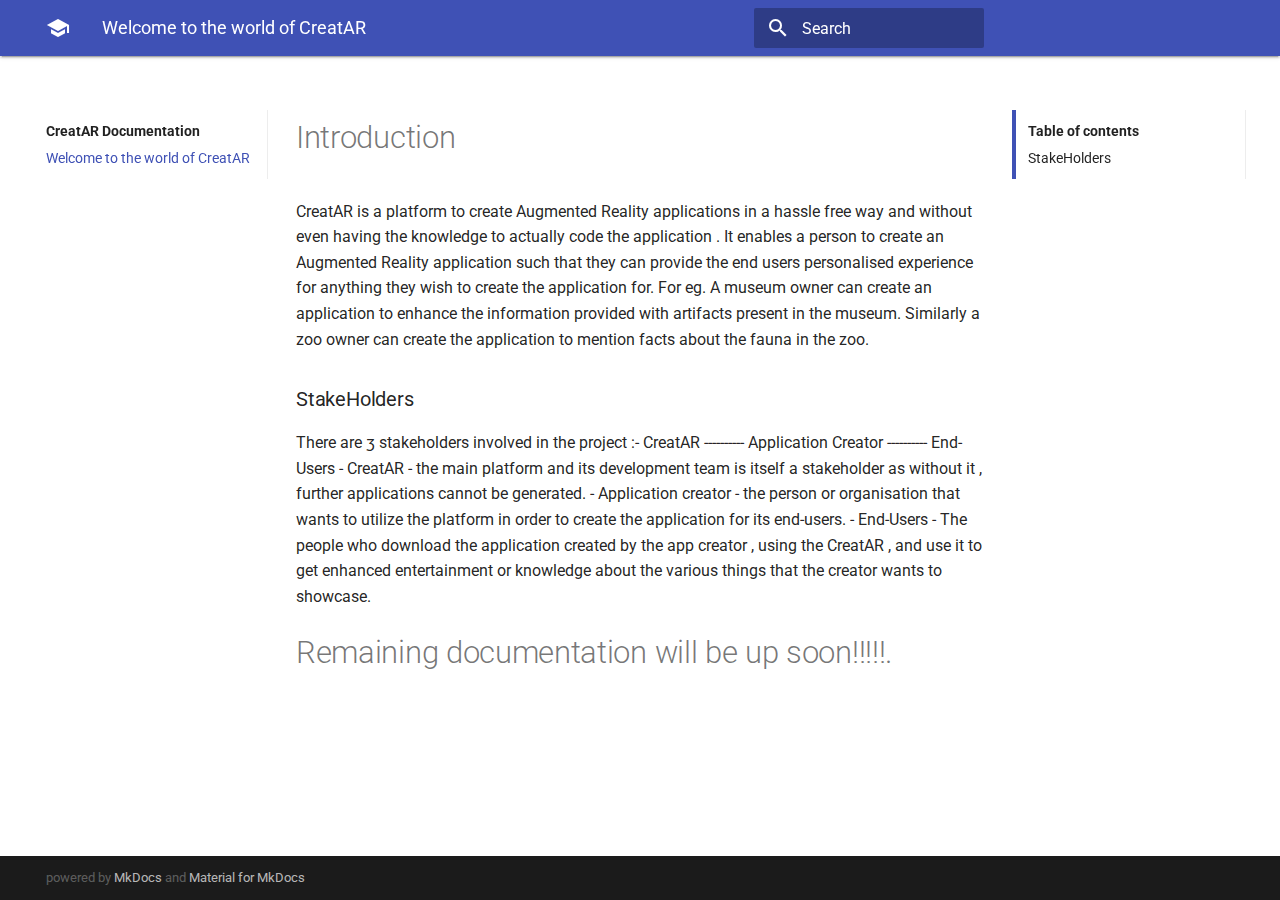
<file: index.html>
<!DOCTYPE html>
<html class="no-js">
  <head>
    
      <meta charset="utf-8">
      <meta name="viewport" content="width=device-width,initial-scale=1">
      
        <meta name="description" content="Giving the access to Augmented Reality">
      
      
      
      
        <link rel="shortcut icon" href="./assets/images/favicon.png">
      
      <meta name="generator" content="mkdocs-0.16.1, mkdocs-material-1.1.1">
    
    
      
        <title>CreatAR Documentation</title>
      
    
    
      <script src="./assets/javascripts/modernizr-56ade86843.js"></script>
    
    
      <link rel="stylesheet" href="./assets/stylesheets/application-4ebe3f1d68.css">
      
    
    
      
        
        
        
        <link rel="stylesheet" href="https://fonts.googleapis.com/css?family=Roboto:300,400,400i,700|Roboto+Mono">
        <style>body,input{font-family:"Roboto","Helvetica Neue",Helvetica,Arial,sans-serif}code,kbd,pre{font-family:"Roboto Mono","Courier New",Courier,monospace}</style>
      
      <link rel="stylesheet" href="https://fonts.googleapis.com/icon?family=Material+Icons">
    
    
    
  </head>
  
  
  
  
    <body>
  
    <svg class="md-svg">
      <defs>
        
        
      </defs>
    </svg>
    <input class="md-toggle" data-md-toggle="drawer" type="checkbox" id="drawer">
    <input class="md-toggle" data-md-toggle="search" type="checkbox" id="search">
    <label class="md-overlay" data-md-component="overlay" for="drawer"></label>
    
      <header class="md-header">
  <nav class="md-header-nav md-grid">
    <div class="md-flex">
      <div class="md-flex__cell md-flex__cell--shrink">
        
          <a href="." title="CreatAR Documentation" class="md-icon md-icon--home md-header-nav__button">
          </a>
        
      </div>
      <div class="md-flex__cell md-flex__cell--shrink">
        <label class="md-icon md-icon--menu md-header-nav__button" for="drawer"></label>
      </div>
      <div class="md-flex__cell md-flex__cell--stretch">
        <span class="md-flex__ellipsis md-header-nav__title">
          
            
              
            
            Welcome to the world of CreatAR
          
        </span>
      </div>
      <div class="md-flex__cell md-flex__cell--shrink">
        
          <label class="md-icon md-icon--search md-header-nav__button" for="search"></label>
          
<div class="md-search" data-md-component="search">
  <div class="md-search__overlay"></div>
  <div class="md-search__inner">
    <form class="md-search__form" name="search">
      <input type="text" class="md-search__input" name="query" placeholder="Search" accesskey="s" autocapitalize="off" autocorrect="off" autocomplete="off" spellcheck="false" data-md-component="query">
      <label class="md-icon md-search__icon" for="search"></label>
    </form>
    <div class="md-search__output">
      <div class="md-search__scrollwrap" data-md-scrollfix>
        <div class="md-search-result" data-md-component="result"></div>
      </div>
    </div>
  </div>
</div>
        
      </div>
      <div class="md-flex__cell md-flex__cell--shrink">
        <div class="md-header-nav__source">
          
        </div>
      </div>
    </div>
  </nav>
</header>
    
    <div class="md-container">
      
      
      <main class="md-main">
        <div class="md-main__inner md-grid" data-md-component="container">
          
            
              <div class="md-sidebar md-sidebar--primary" data-md-component="navigation">
                <div class="md-sidebar__scrollwrap">
                  <div class="md-sidebar__inner">
                    <nav class="md-nav md-nav--primary" data-md-level="0">
  <label class="md-nav__title md-nav__title--site" for="drawer">
    
      <i class="md-icon md-icon--home md-nav__button"></i>
    
    CreatAR Documentation
  </label>
  
  <ul class="md-nav__list" data-md-scrollfix>
    
      
      
      

  


  <li class="md-nav__item md-nav__item--active">
    
    <input class="md-toggle md-nav__toggle" data-md-toggle="toc" type="checkbox" id="toc">
    
      
    
    
      <label class="md-nav__link md-nav__link--active" for="toc">
        Welcome to the world of CreatAR
      </label>
    
    <a href="." title="Welcome to the world of CreatAR" class="md-nav__link md-nav__link--active">
      Welcome to the world of CreatAR
    </a>
    
      
<nav class="md-nav md-nav--secondary">
  
  
    
  
  
    <label class="md-nav__title" for="toc">Table of contents</label>
    <ul class="md-nav__list" data-md-scrollfix>
      
        <li class="md-nav__item">
  <a href="#stakeholders" title="StakeHolders" class="md-nav__link">
    StakeHolders
  </a>
  
</li>
      
    </ul>
  
</nav>
    
  </li>

    
  </ul>
</nav>
                  </div>
                </div>
              </div>
            
            
              <div class="md-sidebar md-sidebar--secondary" data-md-component="toc">
                <div class="md-sidebar__scrollwrap">
                  <div class="md-sidebar__inner">
                    
<nav class="md-nav md-nav--secondary">
  
  
    
  
  
    <label class="md-nav__title" for="toc">Table of contents</label>
    <ul class="md-nav__list" data-md-scrollfix>
      
        <li class="md-nav__item">
  <a href="#stakeholders" title="StakeHolders" class="md-nav__link">
    StakeHolders
  </a>
  
</li>
      
    </ul>
  
</nav>
                  </div>
                </div>
              </div>
            
          
          <div class="md-content">
            <article class="md-content__inner md-typeset">
               
              
                
                <h1 id="introduction">Introduction</h1>
<p>CreatAR is a platform to create Augmented Reality applications in a hassle free way and without even having the knowledge to actually code the application . It enables a person to create an Augmented Reality application such that they can provide the end users personalised experience for anything they wish to create the application for.
For eg. A museum owner can create an application to enhance the information provided with artifacts present in the museum. Similarly a zoo owner can create the application to mention facts about the fauna in the zoo.</p>
<h3 id="stakeholders">StakeHolders</h3>
<p>There are 3 stakeholders involved in the project :-
CreatAR ---------- Application Creator ---------- End-Users
- CreatAR - the main platform and its development team is itself a stakeholder as without it , further applications cannot be generated.
- Application creator - the person or organisation that wants to utilize the platform in order to create the application for its end-users.
- End-Users - The people who download the application created by the app creator , using the CreatAR , and use it to get enhanced entertainment or knowledge about the various things that the creator wants to showcase.</p>
<h1 id="remaining-documentation-will-be-up-soon">Remaining documentation will be up soon!!!!!.</h1>
              
              
            </article>
          </div>
        </div>
      </main>
      
        
<footer class="md-footer">
  
  <div class="md-footer-meta md-typeset">
    <div class="md-footer-meta__inner md-grid">
      <div class="md-footer-copyright">
        
        powered by
        <a href="http://www.mkdocs.org" title="MkDocs">MkDocs</a>
        and
        <a href="http://squidfunk.github.io/mkdocs-material/" title="Material for MkDocs">
          Material for MkDocs</a>
      </div>
      
        
      
    </div>
  </div>
</footer>
      
    </div>
    
      <script src="./assets/javascripts/application-30ac6a1727.js"></script>
      <script>app.initialize({url:{base:"."}})</script>
      
    
    
      
    
  </body>
</html>
</file>
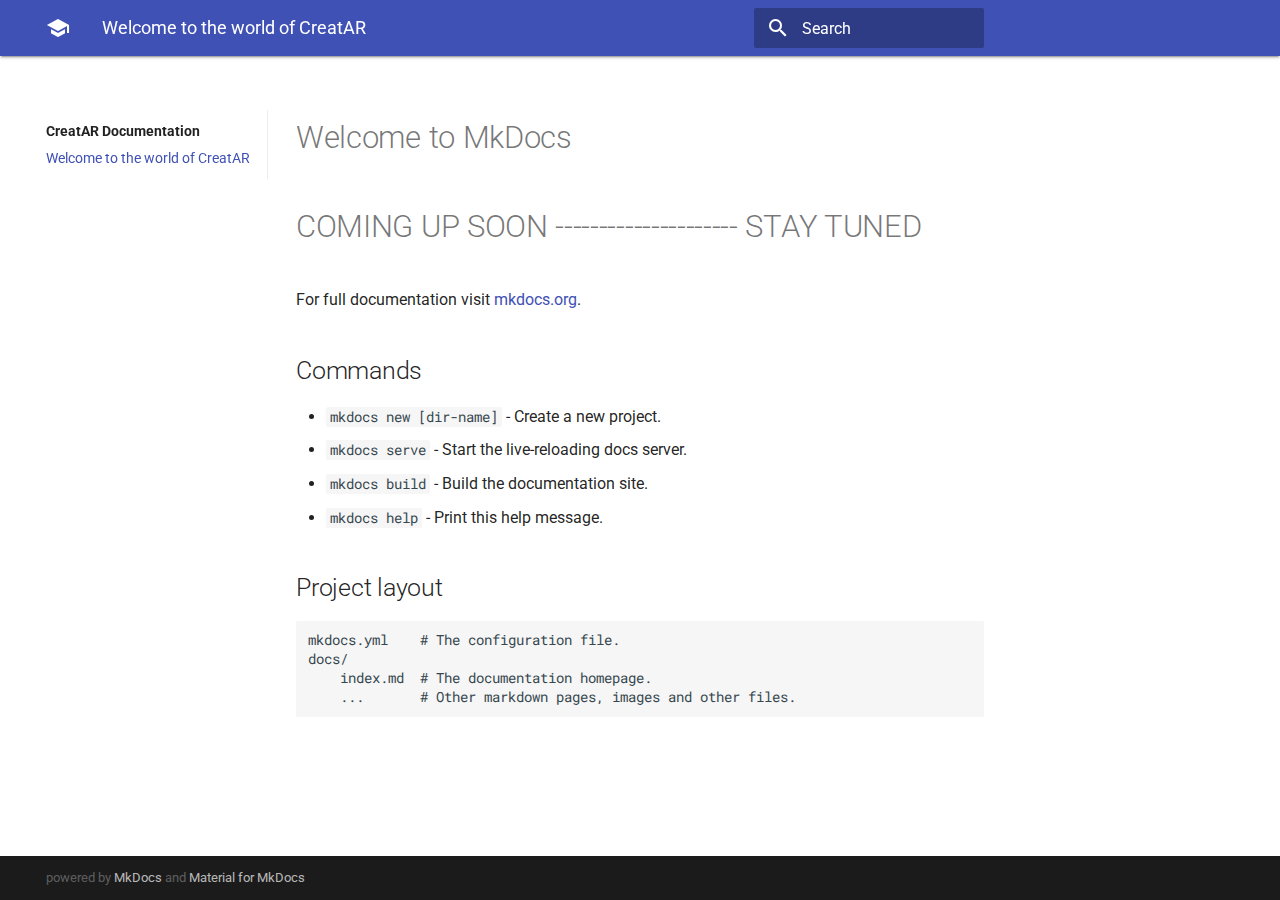
<file: docs/site/index.html>
<!DOCTYPE html>
<html class="no-js">
  <head>
    
      <meta charset="utf-8">
      <meta name="viewport" content="width=device-width,initial-scale=1">
      
        <meta name="description" content="Giving the access to Augmented Reality">
      
      
      
      
        <link rel="shortcut icon" href="./assets/images/favicon.png">
      
      <meta name="generator" content="mkdocs-0.16.1, mkdocs-material-1.1.1">
    
    
      
        <title>CreatAR Documentation</title>
      
    
    
      <script src="./assets/javascripts/modernizr-56ade86843.js"></script>
    
    
      <link rel="stylesheet" href="./assets/stylesheets/application-4ebe3f1d68.css">
      
    
    
      
        
        
        
        <link rel="stylesheet" href="https://fonts.googleapis.com/css?family=Roboto:300,400,400i,700|Roboto+Mono">
        <style>body,input{font-family:"Roboto","Helvetica Neue",Helvetica,Arial,sans-serif}code,kbd,pre{font-family:"Roboto Mono","Courier New",Courier,monospace}</style>
      
      <link rel="stylesheet" href="https://fonts.googleapis.com/icon?family=Material+Icons">
    
    
    
  </head>
  
  
  
  
    <body>
  
    <svg class="md-svg">
      <defs>
        
        
      </defs>
    </svg>
    <input class="md-toggle" data-md-toggle="drawer" type="checkbox" id="drawer">
    <input class="md-toggle" data-md-toggle="search" type="checkbox" id="search">
    <label class="md-overlay" data-md-component="overlay" for="drawer"></label>
    
      <header class="md-header">
  <nav class="md-header-nav md-grid">
    <div class="md-flex">
      <div class="md-flex__cell md-flex__cell--shrink">
        
          <a href="." title="CreatAR Documentation" class="md-icon md-icon--home md-header-nav__button">
          </a>
        
      </div>
      <div class="md-flex__cell md-flex__cell--shrink">
        <label class="md-icon md-icon--menu md-header-nav__button" for="drawer"></label>
      </div>
      <div class="md-flex__cell md-flex__cell--stretch">
        <span class="md-flex__ellipsis md-header-nav__title">
          
            
              
            
            Welcome to the world of CreatAR
          
        </span>
      </div>
      <div class="md-flex__cell md-flex__cell--shrink">
        
          <label class="md-icon md-icon--search md-header-nav__button" for="search"></label>
          
<div class="md-search" data-md-component="search">
  <div class="md-search__overlay"></div>
  <div class="md-search__inner">
    <form class="md-search__form" name="search">
      <input type="text" class="md-search__input" name="query" placeholder="Search" accesskey="s" autocapitalize="off" autocorrect="off" autocomplete="off" spellcheck="false" data-md-component="query">
      <label class="md-icon md-search__icon" for="search"></label>
    </form>
    <div class="md-search__output">
      <div class="md-search__scrollwrap" data-md-scrollfix>
        <div class="md-search-result" data-md-component="result"></div>
      </div>
    </div>
  </div>
</div>
        
      </div>
      <div class="md-flex__cell md-flex__cell--shrink">
        <div class="md-header-nav__source">
          
        </div>
      </div>
    </div>
  </nav>
</header>
    
    <div class="md-container">
      
      
      <main class="md-main">
        <div class="md-main__inner md-grid" data-md-component="container">
          
            
              <div class="md-sidebar md-sidebar--primary" data-md-component="navigation">
                <div class="md-sidebar__scrollwrap">
                  <div class="md-sidebar__inner">
                    <nav class="md-nav md-nav--primary" data-md-level="0">
  <label class="md-nav__title md-nav__title--site" for="drawer">
    
      <i class="md-icon md-icon--home md-nav__button"></i>
    
    CreatAR Documentation
  </label>
  
  <ul class="md-nav__list" data-md-scrollfix>
    
      
      
      

  


  <li class="md-nav__item md-nav__item--active">
    
    <input class="md-toggle md-nav__toggle" data-md-toggle="toc" type="checkbox" id="toc">
    
      
    
    
    <a href="." title="Welcome to the world of CreatAR" class="md-nav__link md-nav__link--active">
      Welcome to the world of CreatAR
    </a>
    
  </li>

    
  </ul>
</nav>
                  </div>
                </div>
              </div>
            
            
              <div class="md-sidebar md-sidebar--secondary" data-md-component="toc">
                <div class="md-sidebar__scrollwrap">
                  <div class="md-sidebar__inner">
                    
<nav class="md-nav md-nav--secondary">
  
  
    
  
  
</nav>
                  </div>
                </div>
              </div>
            
          
          <div class="md-content">
            <article class="md-content__inner md-typeset">
               
              
                
                <h1 id="welcome-to-mkdocs">Welcome to MkDocs</h1>
<h1 id="coming-up-soon-stay-tuned">COMING UP SOON ---------------------   STAY TUNED</h1>
<p>For full documentation visit <a href="http://mkdocs.org">mkdocs.org</a>.</p>
<h2 id="commands">Commands</h2>
<ul>
<li><code>mkdocs new [dir-name]</code> - Create a new project.</li>
<li><code>mkdocs serve</code> - Start the live-reloading docs server.</li>
<li><code>mkdocs build</code> - Build the documentation site.</li>
<li><code>mkdocs help</code> - Print this help message.</li>
</ul>
<h2 id="project-layout">Project layout</h2>
<pre><code>mkdocs.yml    # The configuration file.
docs/
    index.md  # The documentation homepage.
    ...       # Other markdown pages, images and other files.
</code></pre>
              
              
            </article>
          </div>
        </div>
      </main>
      
        
<footer class="md-footer">
  
  <div class="md-footer-meta md-typeset">
    <div class="md-footer-meta__inner md-grid">
      <div class="md-footer-copyright">
        
        powered by
        <a href="http://www.mkdocs.org" title="MkDocs">MkDocs</a>
        and
        <a href="http://squidfunk.github.io/mkdocs-material/" title="Material for MkDocs">
          Material for MkDocs</a>
      </div>
      
        
      
    </div>
  </div>
</footer>
      
    </div>
    
      <script src="./assets/javascripts/application-30ac6a1727.js"></script>
      <script>app.initialize({url:{base:"."}})</script>
      
    
    
      
    
  </body>
</html>
</file>
<file: assets/stylesheets/application-4ebe3f1d68.css>
html{box-sizing:border-box}*,:after,:before{box-sizing:inherit}html{-webkit-text-size-adjust:none;-ms-text-size-adjust:none;text-size-adjust:none}body{margin:0}hr{overflow:visible;box-sizing:content-box}a{-webkit-text-decoration-skip:objects}a,button,input,label{-webkit-tap-highlight-color:transparent}a{color:inherit;text-decoration:none}a:active,a:hover{outline-width:0}small,sub,sup{font-size:80%}sub,sup{position:relative;line-height:0;vertical-align:baseline}sub{bottom:-.25em}sup{top:-.5em}img{border-style:none}table{border-collapse:collapse;border-spacing:0}td,th{font-weight:400;vertical-align:top}button{padding:0;background:transparent;font-size:inherit}button,input{border:0;outline:0}.admonition:before,.md-icon,.md-nav__button,.md-nav__link:after,.md-nav__title:before,.md-typeset .critic.comment:before,.md-typeset .footnote-backref,.md-typeset .task-list-control .task-list-indicator:before{font-family:Material Icons;font-style:normal;font-variant:normal;font-weight:400;line-height:1;text-transform:none;white-space:nowrap;speak:none;word-wrap:normal;direction:ltr}.md-content__edit,.md-footer-nav__button,.md-header-nav__button,.md-nav__button,.md-nav__title:before{display:inline-block;margin:.4rem;padding:.8rem;font-size:2.4rem;cursor:pointer}.md-icon--arrow-back:before{content:"arrow_back"}.md-icon--arrow-forward:before{content:"arrow_forward"}.md-icon--menu:before{content:"menu"}.md-icon--search:before{content:"search"}.md-icon--home:before{content:"school"}body{-webkit-font-smoothing:antialiased;-moz-osx-font-smoothing:grayscale}body,input{color:rgba(0,0,0,.87);-webkit-font-feature-settings:"kern","onum","liga";font-feature-settings:"kern","onum","liga";font-family:Helvetica Neue,Helvetica,Arial,sans-serif;font-weight:400}code,kbd,pre{color:rgba(0,0,0,.87);-webkit-font-feature-settings:"kern","onum","liga";font-feature-settings:"kern","onum","liga";font-family:Courier New,Courier,monospace;font-weight:400}.md-typeset{font-size:1.6rem;line-height:1.6;-webkit-print-color-adjust:exact}.md-typeset blockquote,.md-typeset ol,.md-typeset p,.md-typeset ul{margin:1em 0}.md-typeset h1{margin:0 0 4rem;color:rgba(0,0,0,.54);font-size:3.125rem;line-height:1.3}.md-typeset h1,.md-typeset h2{font-weight:300;letter-spacing:-.01em}.md-typeset h2{margin:4rem 0 1.6rem;font-size:2.5rem;line-height:1.4}.md-typeset h3{margin:3.2rem 0 1.6rem;font-size:2rem;font-weight:400;letter-spacing:-.01em;line-height:1.5}.md-typeset h2+h3{margin-top:1.6rem}.md-typeset h4{font-size:1.6rem}.md-typeset h4,.md-typeset h5,.md-typeset h6{margin:1.6rem 0;font-weight:700;letter-spacing:-.01em}.md-typeset h5,.md-typeset h6{color:rgba(0,0,0,.54);font-size:1.28rem}.md-typeset h5{text-transform:uppercase}.md-typeset hr{margin:1.5em 0;border-bottom:.1rem dotted rgba(0,0,0,.26)}.md-typeset a{color:#3f51b5;word-break:break-word}.md-typeset a,.md-typeset a:before{-webkit-transition:color .125s;transition:color .125s}.md-typeset a:active,.md-typeset a:hover{color:#536dfe}.md-typeset code,.md-typeset pre{background-color:hsla(0,0%,93%,.5);color:#37474f;font-size:85%}.md-typeset code{margin:0 .29412em;padding:.07353em 0;border-radius:.2rem;box-shadow:.29412em 0 0 hsla(0,0%,93%,.5),-.29412em 0 0 hsla(0,0%,93%,.5);word-break:break-word;-webkit-box-decoration-break:clone;box-decoration-break:clone}.md-typeset h1 code,.md-typeset h2 code,.md-typeset h3 code,.md-typeset h4 code,.md-typeset h5 code,.md-typeset h6 code{margin:0;background-color:transparent;box-shadow:none}.md-typeset a>code{margin:inherit;padding:inherit;border-radius:none;background-color:inherit;color:inherit;box-shadow:none}.md-typeset pre{margin:1em 0;padding:1rem 1.2rem;border-radius:.2rem;line-height:1.4;overflow:auto;-webkit-overflow-scrolling:touch}.md-typeset pre::-webkit-scrollbar{width:.4rem;height:.4rem}.md-typeset pre::-webkit-scrollbar-thumb{background-color:rgba(0,0,0,.26)}.md-typeset pre::-webkit-scrollbar-thumb:hover{background-color:#536dfe}.md-typeset pre>code{margin:0;background-color:transparent;font-size:inherit;box-shadow:none;-webkit-box-decoration-break:none;box-decoration-break:none}.md-typeset kbd{padding:0 .29412em;border:.1rem solid #c9c9c9;border-radius:.2rem;border-bottom-color:#bcbcbc;background-color:#fcfcfc;color:#555;font-size:85%;box-shadow:0 .1rem 0 #b0b0b0;word-break:break-word}.md-typeset mark{margin:0 .25em;padding:.0625em 0;border-radius:.2rem;background-color:rgba(255,235,59,.5);box-shadow:.25em 0 0 rgba(255,235,59,.5),-.25em 0 0 rgba(255,235,59,.5);word-break:break-word;-webkit-box-decoration-break:clone;box-decoration-break:clone}.md-typeset abbr{border-bottom:.1rem dotted rgba(0,0,0,.54);cursor:help}.md-typeset small{opacity:.75}.md-typeset sub,.md-typeset sup{margin-left:.07812em}.md-typeset blockquote{padding-left:1.2rem;border-left:.4rem solid rgba(0,0,0,.26);color:rgba(0,0,0,.54)}.md-typeset ul{list-style-type:disc}.md-typeset ol,.md-typeset ul{margin-left:.625em;padding:0}.md-typeset ol ol,.md-typeset ul ol{list-style-type:lower-alpha}.md-typeset ol ol ol,.md-typeset ul ol ol{list-style-type:lower-roman}.md-typeset ol li,.md-typeset ul li{margin-bottom:.5em;margin-left:1.25em}.md-typeset ol li blockquote,.md-typeset ol li p,.md-typeset ul li blockquote,.md-typeset ul li p{margin:.5em 0}.md-typeset ol li:last-child,.md-typeset ul li:last-child{margin-bottom:0}.md-typeset ol li ol,.md-typeset ol li ul,.md-typeset ul li ol,.md-typeset ul li ul{margin:.5em 0 .5em .625em}.md-typeset dd{margin:1em 0 1em 1.875em}.md-typeset iframe,.md-typeset img,.md-typeset svg{max-width:100%}.md-typeset table:not([class]){box-shadow:0 2px 2px 0 rgba(0,0,0,.14),0 1px 5px 0 rgba(0,0,0,.12),0 3px 1px -2px rgba(0,0,0,.2);display:inline-block;max-width:100%;border-radius:.2rem;font-size:1.28rem;overflow:auto;-webkit-overflow-scrolling:touch}.md-typeset table:not([class])+*{margin-top:1.5em}.md-typeset table:not([class]) td:not([align]),.md-typeset table:not([class]) th:not([align]){text-align:left}.md-typeset table:not([class]) th{min-width:10rem;padding:1.2rem 1.6rem;background-color:rgba(0,0,0,.54);color:#fff;vertical-align:top}.md-typeset table:not([class]) td{padding:1.2rem 1.6rem;border-top:.1rem solid rgba(0,0,0,.07);vertical-align:top}.md-typeset table:not([class]) tr:first-child td{border-top:0}.md-typeset table:not([class]) a{word-break:normal}.md-typeset__scrollwrap{margin:1em -1.6rem;overflow-x:auto;-webkit-overflow-scrolling:touch}.md-typeset .md-typeset__table{display:inline-block;margin-bottom:.5em;padding:0 1.6rem}.md-typeset .md-typeset__table table{display:table;width:100%;margin:0;overflow:hidden}html{font-size:62.5%}body,html{height:100%}body{position:relative}hr{display:block;height:.1rem;padding:0;border:0}.md-svg{display:none}.md-grid{max-width:122rem;margin-right:auto;margin-left:auto}.md-container,.md-main{overflow:auto}.md-container{display:table;width:100%;height:100%;padding-top:5.6rem;table-layout:fixed}.md-main{display:table-row;height:100%}.md-main__inner{min-height:100%;padding-top:3rem;overflow:auto}.md-toggle{display:none}.md-overlay{position:fixed;top:0;width:0;height:0;-webkit-transition:width 0s .25s,height 0s .25s,opacity .25s;transition:width 0s .25s,height 0s .25s,opacity .25s;background-color:rgba(0,0,0,.54);opacity:0;z-index:2}.md-flex{display:table}.md-flex__cell{display:table-cell;position:relative;vertical-align:top}.md-flex__cell--shrink{width:0}.md-flex__cell--stretch{display:table;width:100%;table-layout:fixed}.md-flex__ellipsis{display:table-cell;text-overflow:ellipsis;white-space:nowrap;overflow:hidden}@page{margin:25mm}.md-content__inner{margin:2.4rem 1.6rem}.md-content__inner>:last-child{margin-bottom:0}.md-content__edit{float:right}.md-header{position:fixed;top:0;right:0;left:0;height:5.6rem;-webkit-transition:background-color .25s;transition:background-color .25s;background-color:#3f51b5;color:#fff;z-index:1}.md-header,.no-js .md-header{box-shadow:0 2px 2px 0 rgba(0,0,0,.14),0 1px 5px 0 rgba(0,0,0,.12),0 3px 1px -2px rgba(0,0,0,.2)}.md-header-nav{padding:.4rem}.md-header-nav__button{position:relative;-webkit-transition:opacity .25s;transition:opacity .25s;z-index:1}.md-header-nav__button:hover{opacity:.7}.md-header-nav__button.md-logo img{display:block}.no-js .md-header-nav__button.md-icon--search{display:none}.md-header-nav__title{padding:0 2rem;font-size:1.8rem;line-height:4.8rem}.md-header-nav__parent{color:hsla(0,0%,100%,.7)}.md-header-nav__parent:after{display:inline;color:hsla(0,0%,100%,.3);content:"/"}.md-header-nav__source{display:none}.md-footer-nav{background-color:rgba(0,0,0,.87);color:#fff}.md-footer-nav__inner{padding:.4rem;overflow:auto}.md-footer-nav__link{padding-top:2.8rem;padding-bottom:.8rem;-webkit-transition:opacity .25s;transition:opacity .25s}.md-footer-nav__link:hover{opacity:.7}.md-footer-nav__link--prev{width:25%;float:left}.md-footer-nav__link--next{width:75%;float:right;text-align:right}.md-footer-nav__button{-webkit-transition:background .25s;transition:background .25s}.md-footer-nav__title{position:relative;padding:0 2rem;font-size:1.8rem;line-height:4.8rem}.md-footer-nav__direction{position:absolute;right:0;left:0;margin-top:-2rem;padding:0 2rem;color:hsla(0,0%,100%,.7);font-size:1.5rem}.md-footer-meta{background:rgba(0,0,0,.895)}.md-footer-meta__inner{padding:.4rem;overflow:auto}html .md-footer-meta.md-typeset a{color:hsla(0,0%,100%,.7)}.md-footer-copyright{margin:0 1.2rem;padding:.8rem 0;color:hsla(0,0%,100%,.3);font-size:1.28rem}.md-footer-copyright__highlight{color:hsla(0,0%,100%,.7)}.md-footer-social{margin:0 .8rem;padding:.4rem 0 1.2rem}.md-footer-social__link{display:inline-block;width:3.2rem;height:3.2rem;border:.1rem solid hsla(0,0%,100%,.12);border-radius:100%;color:hsla(0,0%,100%,.7);font-size:1.6rem;text-align:center}.md-footer-social__link:before{line-height:1.9}.md-nav{font-size:1.4rem;line-height:1.3}.md-nav--secondary{-webkit-transition:border-left .25s;transition:border-left .25s;border-left:.4rem solid #3f51b5}.md-nav__title{display:block;padding:1.2rem 1.2rem 0;font-weight:700;text-overflow:ellipsis;overflow:hidden}.md-nav__title:before{display:none;content:"arrow_back"}.md-nav__title .md-nav__button{display:none}.md-nav__list{margin:0;padding:0;list-style:none}.md-nav__item{padding:0 1.2rem}.md-nav__item:last-child{padding-bottom:1.2rem}.md-nav__item .md-nav__item{padding-right:0}.md-nav__item .md-nav__item:last-child{padding-bottom:0}.md-nav__button img{width:100%;height:auto}.md-nav__link{display:block;margin-top:.625em;-webkit-transition:color .125s;transition:color .125s;text-overflow:ellipsis;cursor:pointer;overflow:hidden}.md-nav__item--nested>.md-nav__link:after{content:"keyboard_arrow_down"}html .md-nav__link[for=toc],html .md-nav__link[for=toc]+.md-nav__link:after,html .md-nav__link[for=toc]~.md-nav{display:none}.md-nav__link[data-md-state=blur]{color:rgba(0,0,0,.54)}.md-nav__item--active>.md-nav__link,.md-nav__link:active{color:#3f51b5}.md-nav__item--nested>.md-nav__link{color:inherit}.md-nav__link:focus,.md-nav__link:hover{color:#536dfe}.md-nav__source,.no-js .md-search{display:none}.md-search__overlay{display:none;pointer-events:none}.md-search__inner{width:100%}.md-search__form{position:relative}.md-search__input{position:relative;padding:0 1.6rem 0 7.2rem;text-overflow:ellipsis;z-index:1}.md-search__input+.md-search__icon,.md-search__input::-webkit-input-placeholder{color:rgba(0,0,0,.54)}.md-search__input+.md-search__icon,.md-search__input::-moz-placeholder{color:rgba(0,0,0,.54)}.md-search__input+.md-search__icon,.md-search__input:-ms-input-placeholder{color:rgba(0,0,0,.54)}.md-search__input+.md-search__icon,.md-search__input::placeholder{color:rgba(0,0,0,.54)}.md-search__input::-ms-clear{display:none}.md-search__icon{position:absolute;top:.8rem;left:1.2rem;-webkit-transition:color .25s;transition:color .25s;font-size:2.4rem;cursor:pointer;z-index:1}.md-search__icon:before{content:"search"}.md-search__output{position:absolute;width:100%;border-radius:0 0 .2rem .2rem;overflow:hidden}.md-search__scrollwrap{height:100%;background:-webkit-linear-gradient(top,#fff 10%,hsla(0,0%,100%,0)),-webkit-linear-gradient(top,rgba(0,0,0,.26),rgba(0,0,0,.07) 35%,transparent 60%);background:linear-gradient(180deg,#fff 10%,hsla(0,0%,100%,0)),linear-gradient(180deg,rgba(0,0,0,.26),rgba(0,0,0,.07) 35%,transparent 60%);background-attachment:local,scroll;background-color:#fff;background-repeat:no-repeat;background-size:100% 2rem,100% 1rem;box-shadow:inset 0 .1rem 0 rgba(0,0,0,.07);overflow-y:auto;-webkit-overflow-scrolling:touch}.md-search-result__meta{padding:0 1.6rem;background-color:rgba(0,0,0,.07);color:rgba(0,0,0,.54);font-size:1.28rem;line-height:4rem}.md-search-result__list{margin:0;padding:0;border-top:.1rem solid rgba(0,0,0,.07);list-style:none}.md-search-result__item{box-shadow:0 -.1rem 0 rgba(0,0,0,.07)}.md-search-result__link{display:block;padding:0 1.6rem;-webkit-transition:background .25s;transition:background .25s;overflow:auto}.md-search-result__link:hover{background-color:rgba(83,109,254,.1)}.md-search-result__article{margin:1em 0}.md-search-result__title{margin-top:.5em;margin-bottom:0;color:rgba(0,0,0,.87);font-size:1.6rem;font-weight:400;line-height:1.4}.md-search-result__teaser{margin:.5em 0;color:rgba(0,0,0,.54);font-size:1.28rem;line-height:1.4;word-break:break-word}.md-sidebar{position:relative;width:24.2rem;padding:2.4rem 0;float:left;overflow:visible}.md-sidebar[data-md-state=lock]{position:fixed;top:5.6rem;-webkit-backface-visibility:hidden;backface-visibility:hidden}.md-sidebar--secondary{display:none}.md-sidebar__scrollwrap{max-height:100%;margin:0 .4rem;overflow-y:auto;-webkit-backface-visibility:hidden;backface-visibility:hidden}.md-sidebar__scrollwrap::-webkit-scrollbar{width:.4rem;height:.4rem}.md-sidebar__scrollwrap::-webkit-scrollbar-thumb{background-color:rgba(0,0,0,.26)}.md-sidebar__scrollwrap::-webkit-scrollbar-thumb:hover{background-color:#536dfe}@-webkit-keyframes a{0%{height:0}to{height:1.3rem}}@keyframes a{0%{height:0}to{height:1.3rem}}@-webkit-keyframes b{0%{-webkit-transform:translateY(100%);transform:translateY(100%);opacity:0}50%{opacity:0}to{-webkit-transform:translateY(0);transform:translateY(0);opacity:1}}@keyframes b{0%{-webkit-transform:translateY(100%);transform:translateY(100%);opacity:0}50%{opacity:0}to{-webkit-transform:translateY(0);transform:translateY(0);opacity:1}}.md-source{display:block;-webkit-transition:opacity .25s;transition:opacity .25s;font-size:1.3rem;line-height:1.2;white-space:nowrap}.md-source:hover{opacity:.7}.md-source:after,.md-source__icon{display:inline-block;height:4.8rem;content:"";vertical-align:middle}.md-source__icon{width:4.8rem}.md-source__icon svg{margin-top:1.2rem;margin-left:1.2rem}.md-source__icon+.md-source__repository{margin-left:-4.4rem;padding-left:4rem}.md-source__repository{display:inline-block;max-width:100%;margin-left:1.2rem;font-weight:700;text-overflow:ellipsis;overflow:hidden;vertical-align:middle}.md-source__facts{margin:0;padding:0;font-size:1.1rem;font-weight:700;list-style-type:none;opacity:.75;overflow:hidden}[data-md-state=done] .md-source__facts{-webkit-animation:a .25s ease-in;animation:a .25s ease-in}.md-source__fact{float:left}[data-md-state=done] .md-source__fact{-webkit-animation:b .4s ease-out;animation:b .4s ease-out}.md-source__fact:before{margin:0 .2rem;content:"\00B7"}.md-source__fact:first-child:before{display:none}.md-tabs{width:100%;-webkit-transition:background .25s;transition:background .25s;background:rgba(50,64,144,.9675);overflow:auto}.md-tabs__list{margin:0;margin-left:.4rem;padding:0;list-style:none;white-space:nowrap}.md-tabs__item{display:inline-block;height:4.8rem;padding-right:1.2rem;padding-left:1.2rem}.md-tabs__link{display:block;margin-top:1.6rem;-webkit-transition:color .25s,opacity .1s,-webkit-transform .4s cubic-bezier(.1,.7,.1,1);transition:color .25s,opacity .1s,-webkit-transform .4s cubic-bezier(.1,.7,.1,1);transition:color .25s,transform .4s cubic-bezier(.1,.7,.1,1),opacity .1s;transition:color .25s,transform .4s cubic-bezier(.1,.7,.1,1),opacity .1s,-webkit-transform .4s cubic-bezier(.1,.7,.1,1);color:hsla(0,0%,100%,.7);font-size:1.4rem}.md-tabs__link--active,.md-tabs__link:hover{color:#fff}.md-tabs__item:nth-child(2) .md-tabs__link{-webkit-transition-delay:.02s;transition-delay:.02s}.md-tabs__item:nth-child(3) .md-tabs__link{-webkit-transition-delay:.04s;transition-delay:.04s}.md-tabs__item:nth-child(4) .md-tabs__link{-webkit-transition-delay:.06s;transition-delay:.06s}.md-tabs__item:nth-child(5) .md-tabs__link{-webkit-transition-delay:.08s;transition-delay:.08s}.md-tabs__item:nth-child(6) .md-tabs__link{-webkit-transition-delay:.1s;transition-delay:.1s}.md-tabs__item:nth-child(7) .md-tabs__link{-webkit-transition-delay:.12s;transition-delay:.12s}.md-tabs__item:nth-child(8) .md-tabs__link{-webkit-transition-delay:.14s;transition-delay:.14s}.md-tabs__item:nth-child(9) .md-tabs__link{-webkit-transition-delay:.16s;transition-delay:.16s}.md-tabs__item:nth-child(10) .md-tabs__link{-webkit-transition-delay:.18s;transition-delay:.18s}.md-tabs__item:nth-child(11) .md-tabs__link{-webkit-transition-delay:.2s;transition-delay:.2s}.md-tabs__item:nth-child(12) .md-tabs__link{-webkit-transition-delay:.22s;transition-delay:.22s}.md-tabs__item:nth-child(13) .md-tabs__link{-webkit-transition-delay:.24s;transition-delay:.24s}.md-tabs__item:nth-child(14) .md-tabs__link{-webkit-transition-delay:.26s;transition-delay:.26s}.md-tabs__item:nth-child(15) .md-tabs__link{-webkit-transition-delay:.28s;transition-delay:.28s}.md-tabs__item:nth-child(16) .md-tabs__link{-webkit-transition-delay:.3s;transition-delay:.3s}.md-tabs[data-md-state=hidden]{background:#3f51b5}.md-tabs[data-md-state=hidden] .md-tabs__link{-webkit-transform:translateY(50%);transform:translateY(50%);-webkit-transition:color .25s,opacity .1s,-webkit-transform 0s .4s;transition:color .25s,opacity .1s,-webkit-transform 0s .4s;transition:color .25s,transform 0s .4s,opacity .1s;transition:color .25s,transform 0s .4s,opacity .1s,-webkit-transform 0s .4s;opacity:0}.admonition{position:relative;margin:1.5625em 0;padding:.8rem 1.2rem;border-left:3.2rem solid rgba(68,138,255,.4);border-radius:.2rem;background-color:rgba(68,138,255,.15);font-size:1.28rem}.admonition:before{position:absolute;left:-2.6rem;color:#fff;font-size:2rem;content:"edit";vertical-align:-.25em}.admonition :first-child{margin-top:0}.admonition :last-child{margin-bottom:0}.admonition.summary,.admonition.tldr{border-color:rgba(0,176,255,.4);background-color:rgba(0,176,255,.15)}.admonition.summary:before,.admonition.tldr:before{content:"subject"}.admonition.hint,.admonition.important,.admonition.tip{border-color:rgba(0,191,165,.4);background-color:rgba(0,191,165,.15)}.admonition.hint:before,.admonition.important:before,.admonition.tip:before{content:"whatshot"}.admonition.check,.admonition.done,.admonition.success{border-color:rgba(0,230,118,.4);background-color:rgba(0,230,118,.15)}.admonition.check:before,.admonition.done:before,.admonition.success:before{content:"done"}.admonition.attention,.admonition.caution,.admonition.warning{border-color:rgba(255,145,0,.4);background-color:rgba(255,145,0,.15)}.admonition.attention:before,.admonition.caution:before,.admonition.warning:before{content:"warning"}.admonition.fail,.admonition.failure,.admonition.missing{border-color:rgba(255,82,82,.4);background-color:rgba(255,82,82,.15)}.admonition.fail:before,.admonition.failure:before,.admonition.missing:before{content:"clear"}.admonition.danger,.admonition.error{border-color:rgba(255,23,68,.4);background-color:rgba(255,23,68,.15)}.admonition.danger:before,.admonition.error:before{content:"flash_on"}.admonition.bug{border-color:rgba(245,0,87,.4);background-color:rgba(245,0,87,.15)}.admonition.bug:before{content:"bug_report"}.admonition-title{font-weight:700}html .admonition-title{margin-bottom:0}html .admonition-title+*{margin-top:0}.codehilite .o,.codehilite .ow{color:inherit}.codehilite .ge{color:#000}.codehilite .gr{color:#a00}.codehilite .gh{color:#999}.codehilite .go{color:#888}.codehilite .gp{color:#555}.codehilite .gs{color:inherit}.codehilite .gu{color:#aaa}.codehilite .gt{color:#a00}.codehilite .gd{background-color:#fdd}.codehilite .gi{background-color:#dfd}.codehilite .k{color:#3b78e7}.codehilite .kc{color:#a71d5d}.codehilite .kd,.codehilite .kn{color:#3b78e7}.codehilite .kp{color:#a71d5d}.codehilite .kr,.codehilite .kt{color:#3e61a2}.codehilite .c,.codehilite .cm{color:#999}.codehilite .cp{color:#666}.codehilite .c1,.codehilite .ch,.codehilite .cs{color:#999}.codehilite .na,.codehilite .nb{color:#c2185b}.codehilite .bp{color:#3e61a2}.codehilite .nc{color:#c2185b}.codehilite .no{color:#3e61a2}.codehilite .nd,.codehilite .ni{color:#666}.codehilite .ne,.codehilite .nf{color:#c2185b}.codehilite .nl{color:#3b5179}.codehilite .nn{color:#ec407a}.codehilite .nt{color:#3b78e7}.codehilite .nv,.codehilite .vc,.codehilite .vg,.codehilite .vi{color:#3e61a2}.codehilite .nx{color:#ec407a}.codehilite .il,.codehilite .m,.codehilite .mf,.codehilite .mh,.codehilite .mi,.codehilite .mo{color:#e74c3c}.codehilite .s,.codehilite .sb,.codehilite .sc{color:#0d904f}.codehilite .sd{color:#999}.codehilite .s2{color:#0d904f}.codehilite .se,.codehilite .sh,.codehilite .si,.codehilite .sx{color:#183691}.codehilite .sr{color:#009926}.codehilite .s1,.codehilite .ss{color:#0d904f}.codehilite .err{color:#a61717}.codehilite .w{color:transparent}.codehilite .hll{display:block;margin:0 -1.2rem;padding:0 1.2rem;background-color:rgba(255,235,59,.5)}.md-typeset .codehilite{margin:1em 0;padding:1rem 1.2rem .8rem;border-radius:.2rem;background-color:hsla(0,0%,93%,.5);color:#37474f;line-height:1.4;overflow:auto;-webkit-overflow-scrolling:touch}.md-typeset .codehilite::-webkit-scrollbar{width:.4rem;height:.4rem}.md-typeset .codehilite::-webkit-scrollbar-thumb{background-color:rgba(0,0,0,.26)}.md-typeset .codehilite::-webkit-scrollbar-thumb:hover{background-color:#536dfe}.md-typeset .codehilite pre{display:inline-block;min-width:100%;margin:0;padding:0;background-color:transparent;overflow:visible;vertical-align:top}.md-typeset .codehilitetable{display:block;margin:1em 0;border-radius:.2em;font-size:1.6rem;overflow:hidden}.md-typeset .codehilitetable tbody,.md-typeset .codehilitetable td{display:block;padding:0}.md-typeset .codehilitetable tr{display:-webkit-box;display:-ms-flexbox;display:flex}.md-typeset .codehilitetable .codehilite,.md-typeset .codehilitetable .linenodiv{margin:0;border-radius:0}.md-typeset .codehilitetable .linenodiv{padding:1rem 1.2rem .8rem}.md-typeset .codehilitetable .linenodiv,.md-typeset .codehilitetable .linenodiv>pre{height:100%}.md-typeset .codehilitetable .linenos{background-color:rgba(0,0,0,.07);color:rgba(0,0,0,.26);-webkit-user-select:none;-moz-user-select:none;-ms-user-select:none;user-select:none}.md-typeset .codehilitetable .linenos pre{margin:0;padding:0;background-color:transparent;color:inherit;text-align:right}.md-typeset .codehilitetable .code{-webkit-box-flex:1;-ms-flex:1;flex:1;overflow:hidden}.md-typeset>.codehilitetable{box-shadow:none}.md-typeset .footnote{color:rgba(0,0,0,.54);font-size:1.28rem}.md-typeset .footnote ol{margin-left:0}.md-typeset .footnote li{-webkit-transition:color .25s;transition:color .25s}.md-typeset .footnote li:before{display:block;height:0}.md-typeset .footnote li:target{color:rgba(0,0,0,.87)}.md-typeset .footnote li:target:before{margin-top:-9rem;padding-top:9rem;pointer-events:none}.md-typeset .footnote li :first-child{margin-top:0}.md-typeset .footnote li:hover .footnote-backref,.md-typeset .footnote li:target .footnote-backref{-webkit-transform:translateX(0);transform:translateX(0);opacity:1}.md-typeset .footnote li:hover .footnote-backref:hover,.md-typeset .footnote li:target .footnote-backref{color:#536dfe}.md-typeset .footnote-backref{display:inline-block;-webkit-transform:translateX(.5rem);transform:translateX(.5rem);-webkit-transition:color .25s,opacity .125s .125s,-webkit-transform .25s .125s;transition:color .25s,opacity .125s .125s,-webkit-transform .25s .125s;transition:transform .25s .125s,color .25s,opacity .125s .125s;transition:transform .25s .125s,color .25s,opacity .125s .125s,-webkit-transform .25s .125s;color:rgba(0,0,0,.26);font-size:0;opacity:0;vertical-align:text-bottom}.md-typeset .footnote-backref:before{font-size:1.6rem;content:"keyboard_return"}.md-typeset .headerlink{display:inline-block;margin-left:1rem;-webkit-transform:translateY(.5rem);transform:translateY(.5rem);-webkit-transition:color .25s,opacity .125s .25s,-webkit-transform .25s .25s;transition:color .25s,opacity .125s .25s,-webkit-transform .25s .25s;transition:transform .25s .25s,color .25s,opacity .125s .25s;transition:transform .25s .25s,color .25s,opacity .125s .25s,-webkit-transform .25s .25s;opacity:0}html body .md-typeset .headerlink{color:rgba(0,0,0,.26)}.md-typeset [id]:before{display:inline-block;content:""}.md-typeset [id]:target:before{margin-top:-9.8rem;padding-top:9.8rem}.md-typeset [id] .headerlink:focus,.md-typeset [id]:hover .headerlink,.md-typeset [id]:target .headerlink{-webkit-transform:translate(0);transform:translate(0);opacity:1}.md-typeset [id] .headerlink:focus,.md-typeset [id]:hover .headerlink:hover,.md-typeset [id]:target .headerlink{color:#536dfe}.md-typeset h1[id]{padding-top:.8rem}.md-typeset h1[id] .headerlink{display:none}.md-typeset h2[id]:before{display:block;margin-top:-.4rem;padding-top:.4rem}.md-typeset h2[id]:target:before{margin-top:-8.4rem;padding-top:8.4rem}.md-typeset h3[id]:before{display:block;margin-top:-.7rem;padding-top:.7rem}.md-typeset h3[id]:target:before{margin-top:-8.7rem;padding-top:8.7rem}.md-typeset h4[id]:before{display:block;margin-top:-.8rem;padding-top:.8rem}.md-typeset h4[id]:target:before{margin-top:-8.8rem;padding-top:8.8rem}.md-typeset h5[id]:before{display:block;margin-top:-1.1rem;padding-top:1.1rem}.md-typeset h5[id]:target:before{margin-top:-9.1rem;padding-top:9.1rem}.md-typeset h6[id]:before{display:block;margin-top:-1.1rem;padding-top:1.1rem}.md-typeset h6[id]:target:before{margin-top:-9.1rem;padding-top:9.1rem}.md-typeset .MJXc-display{margin:.75em 0;padding:.25em 0;overflow:auto;-webkit-overflow-scrolling:touch}.md-typeset .MathJax_CHTML{outline:0}.md-typeset .comment.critic,.md-typeset del.critic,.md-typeset ins.critic{margin:0 .25em;padding:.0625em 0;border-radius:.2rem;-webkit-box-decoration-break:clone;box-decoration-break:clone}.md-typeset del.critic{background-color:#fdd;box-shadow:.25em 0 0 #fdd,-.25em 0 0 #fdd}.md-typeset ins.critic{background-color:#dfd;box-shadow:.25em 0 0 #dfd,-.25em 0 0 #dfd}.md-typeset .critic.comment{background-color:hsla(0,0%,93%,.5);color:#37474f;box-shadow:.25em 0 0 hsla(0,0%,93%,.5),-.25em 0 0 hsla(0,0%,93%,.5)}.md-typeset .critic.comment:before{padding-right:.125em;color:rgba(0,0,0,.26);content:"chat";vertical-align:-.125em}.md-typeset .critic.block{display:block;margin:1em 0;padding-right:1.6rem;padding-left:1.6rem;box-shadow:none}.md-typeset .critic.block :first-child{margin-top:.5em}.md-typeset .critic.block :last-child{margin-bottom:.5em}.md-typeset .emojione{width:2rem;vertical-align:text-top}.md-typeset code.codehilite{margin:0 .29412em;padding:.07353em 0}.md-typeset .task-list-item{position:relative;list-style-type:none}.md-typeset .task-list-item [type=checkbox]{position:absolute;top:.45em;left:-2em}.md-typeset .task-list-control .task-list-indicator:before{position:absolute;top:.05em;left:-1.25em;color:rgba(0,0,0,.26);font-size:1.5em;content:"check_box_outline_blank";vertical-align:-.25em}.md-typeset .task-list-control [type=checkbox]:checked+.task-list-indicator:before{content:"check_box"}.md-typeset .task-list-control [type=checkbox]{opacity:0;z-index:-1}@media print{.md-typeset a:after{color:rgba(0,0,0,.54);content:" [" attr(href) "]"}.md-typeset code{box-shadow:none;-webkit-box-decoration-break:initial;box-decoration-break:slice}.md-content__edit,.md-footer,.md-header,.md-sidebar,.md-typeset .headerlink{display:none}}@media only screen and (max-width:44.9375em){.md-typeset pre{margin:1em -1.6rem;padding:1rem 1.6rem;border-radius:0}.md-footer-nav__link--prev .md-footer-nav__title{display:none}.codehilite .hll{margin:0 -1.6rem;padding:0 1.6rem}.md-typeset>.codehilite{padding:1rem 1.6rem .8rem}.md-typeset>.codehilite,.md-typeset>.codehilitetable{margin:1em -1.6rem;border-radius:0}.md-typeset>.codehilitetable .codehilite,.md-typeset>.codehilitetable .linenodiv{padding:1rem 1.6rem}.md-typeset>p>.MJXc-display{margin:.75em -1.6rem;padding:.25em 1.6rem}}@media only screen and (min-width:100em){html{font-size:68.75%}}@media only screen and (min-width:125em){html{font-size:75%}}@media only screen and (max-width:59.9375em){body[data-md-state=lock]{overflow:hidden}.ios body[data-md-state=lock] .md-container{display:none}.md-content__edit{margin-right:-.8rem}.md-nav--secondary{border-left:0}html .md-nav__link[for=toc]{display:block;padding-right:4.8rem}html .md-nav__link[for=toc]:after{color:inherit;content:"toc"}html .md-nav__link[for=toc]+.md-nav__link{display:none}html .md-nav__link[for=toc]~.md-nav{display:-webkit-box;display:-ms-flexbox;display:flex}.md-nav__source{display:block;padding:.4rem;background-color:rgba(50,64,144,.9675);color:#fff}.md-search__overlay{display:block;position:absolute;top:.4rem;left:.4rem;width:4rem;height:4rem;-webkit-transform-origin:center;transform-origin:center;-webkit-transition:opacity .2s .2s,-webkit-transform .3s .1s;transition:opacity .2s .2s,-webkit-transform .3s .1s;transition:transform .3s .1s,opacity .2s .2s;transition:transform .3s .1s,opacity .2s .2s,-webkit-transform .3s .1s;border-radius:2rem;background-color:#fff;opacity:0;overflow:hidden;z-index:1}[data-md-toggle=search]:checked~.md-header .md-search__overlay{-webkit-transition:opacity .1s,-webkit-transform .4s;transition:opacity .1s,-webkit-transform .4s;transition:transform .4s,opacity .1s;transition:transform .4s,opacity .1s,-webkit-transform .4s;opacity:1}.md-search__inner{position:fixed;top:0;left:100%;height:100%;-webkit-transform:translateX(5%);transform:translateX(5%);-webkit-transition:left 0s .3s,opacity .15s .15s,-webkit-transform .15s cubic-bezier(.4,0,.2,1) .15s;transition:left 0s .3s,opacity .15s .15s,-webkit-transform .15s cubic-bezier(.4,0,.2,1) .15s;transition:left 0s .3s,transform .15s cubic-bezier(.4,0,.2,1) .15s,opacity .15s .15s;transition:left 0s .3s,transform .15s cubic-bezier(.4,0,.2,1) .15s,opacity .15s .15s,-webkit-transform .15s cubic-bezier(.4,0,.2,1) .15s;opacity:0;z-index:2}[data-md-toggle=search]:checked~.md-header .md-search__inner{left:0;-webkit-transform:translateX(0);transform:translateX(0);-webkit-transition:left 0s 0s,opacity .15s .15s,-webkit-transform .15s cubic-bezier(.1,.7,.1,1) .15s;transition:left 0s 0s,opacity .15s .15s,-webkit-transform .15s cubic-bezier(.1,.7,.1,1) .15s;transition:left 0s 0s,transform .15s cubic-bezier(.1,.7,.1,1) .15s,opacity .15s .15s;transition:left 0s 0s,transform .15s cubic-bezier(.1,.7,.1,1) .15s,opacity .15s .15s,-webkit-transform .15s cubic-bezier(.1,.7,.1,1) .15s;opacity:1}.md-search__input{width:100%;height:5.6rem;font-size:1.8rem}.md-search__icon{top:1.6rem;left:1.6rem}.md-search__icon:before{content:"arrow_back"}.md-search__output{top:5.6rem;bottom:0}}@media only screen and (max-width:76.1875em){[data-md-toggle=drawer]:checked~.md-overlay{width:100%;height:100%;-webkit-transition:width 0s,height 0s,opacity .25s;transition:width 0s,height 0s,opacity .25s;opacity:1}.md-header-nav__button.md-icon--home,.md-header-nav__button.md-logo{display:none}.md-nav{background-color:#fff}.md-nav--primary,.md-nav--primary .md-nav{display:-webkit-box;display:-ms-flexbox;display:flex;position:absolute;top:0;right:0;left:0;-webkit-box-orient:vertical;-webkit-box-direction:normal;-ms-flex-direction:column;flex-direction:column;height:100%;z-index:1}.md-nav--primary .md-nav__item,.md-nav--primary .md-nav__title{font-size:1.6rem;line-height:1.5}html .md-nav--primary .md-nav__title{position:relative;height:11.2rem;padding:6rem 1.6rem .4rem;background-color:rgba(0,0,0,.07);color:rgba(0,0,0,.54);font-weight:400;line-height:4.8rem;white-space:nowrap;cursor:pointer}html .md-nav--primary .md-nav__title:before{display:block;position:absolute;top:.4rem;left:.4rem;width:4rem;height:4rem;color:rgba(0,0,0,.54)}html .md-nav--primary .md-nav__title~.md-nav__list{background:-webkit-linear-gradient(top,#fff 10%,hsla(0,0%,100%,0)),-webkit-linear-gradient(top,rgba(0,0,0,.26),rgba(0,0,0,.07) 35%,transparent 60%);background:linear-gradient(180deg,#fff 10%,hsla(0,0%,100%,0)),linear-gradient(180deg,rgba(0,0,0,.26),rgba(0,0,0,.07) 35%,transparent 60%);background-attachment:local,scroll;background-color:#fff;background-repeat:no-repeat;background-size:100% 2rem,100% 1rem;box-shadow:inset 0 .1rem 0 rgba(0,0,0,.07)}html .md-nav--primary .md-nav__title~.md-nav__list>.md-nav__item:first-child{border-top:0}html .md-nav--primary .md-nav__title--site{position:relative;background-color:#3f51b5;color:#fff}html .md-nav--primary .md-nav__title--site .md-nav__button{display:block;position:absolute;top:.4rem;left:.4rem;width:6.4rem;height:6.4rem;font-size:4.8rem}html .md-nav--primary .md-nav__title--site:before{display:none}.md-nav--primary .md-nav__list{-webkit-box-flex:1;-ms-flex:1;flex:1;overflow-y:auto}.md-nav--primary .md-nav__item{padding:0;border-top:.1rem solid rgba(0,0,0,.07)}.md-nav--primary .md-nav__item--nested>.md-nav__link{padding-right:4.8rem}.md-nav--primary .md-nav__item--nested>.md-nav__link:after{content:"keyboard_arrow_right"}.md-nav--primary .md-nav__link{position:relative;margin-top:0;padding:1.6rem}.md-nav--primary .md-nav__link:after{position:absolute;top:50%;right:1.2rem;margin-top:-1.2rem;color:rgba(0,0,0,.54);font-size:2.4rem}.md-nav--primary .md-nav__link:focus:after,.md-nav--primary .md-nav__link:hover:after{color:inherit}.md-nav--primary .md-nav--secondary .md-nav{position:static}.md-nav--primary .md-nav--secondary .md-nav .md-nav__link{padding-left:2.8rem}.md-nav--primary .md-nav--secondary .md-nav .md-nav .md-nav__link{padding-left:4rem}.md-nav--primary .md-nav--secondary .md-nav .md-nav .md-nav .md-nav__link{padding-left:5.2rem}.md-nav--primary .md-nav--secondary .md-nav .md-nav .md-nav .md-nav .md-nav__link{padding-left:6.4rem}.md-nav__toggle~.md-nav{display:none}.csstransforms3d .md-nav__toggle~.md-nav{-webkit-transform:translateX(100%);transform:translateX(100%);-webkit-transition:opacity .125s .05s,-webkit-transform .25s cubic-bezier(.8,0,.6,1);transition:opacity .125s .05s,-webkit-transform .25s cubic-bezier(.8,0,.6,1);transition:transform .25s cubic-bezier(.8,0,.6,1),opacity .125s .05s;transition:transform .25s cubic-bezier(.8,0,.6,1),opacity .125s .05s,-webkit-transform .25s cubic-bezier(.8,0,.6,1);opacity:0}.csstransforms3d .md-nav__toggle~.md-nav,.md-nav__toggle:checked~.md-nav{display:-webkit-box;display:-ms-flexbox;display:flex}.csstransforms3d .md-nav__toggle:checked~.md-nav{-webkit-transform:translateX(0);transform:translateX(0);-webkit-transition:opacity .125s .125s,-webkit-transform .25s cubic-bezier(.4,0,.2,1);transition:opacity .125s .125s,-webkit-transform .25s cubic-bezier(.4,0,.2,1);transition:transform .25s cubic-bezier(.4,0,.2,1),opacity .125s .125s;transition:transform .25s cubic-bezier(.4,0,.2,1),opacity .125s .125s,-webkit-transform .25s cubic-bezier(.4,0,.2,1);opacity:1}.md-sidebar--primary{position:fixed;top:0;left:-24.2rem;width:24.2rem;height:100%;-webkit-transform:translateX(0);transform:translateX(0);-webkit-transition:box-shadow .25s,-webkit-transform .25s cubic-bezier(.4,0,.2,1);transition:box-shadow .25s,-webkit-transform .25s cubic-bezier(.4,0,.2,1);transition:transform .25s cubic-bezier(.4,0,.2,1),box-shadow .25s;transition:transform .25s cubic-bezier(.4,0,.2,1),box-shadow .25s,-webkit-transform .25s cubic-bezier(.4,0,.2,1);background-color:#fff;z-index:2}.no-csstransforms3d .md-sidebar--primary{display:none}[data-md-toggle=drawer]:checked~.md-container .md-sidebar--primary{box-shadow:0 8px 10px 1px rgba(0,0,0,.14),0 3px 14px 2px rgba(0,0,0,.12),0 5px 5px -3px rgba(0,0,0,.4);-webkit-transform:translateX(24.2rem);transform:translateX(24.2rem)}.no-csstransforms3d [data-md-toggle=drawer]:checked~.md-container .md-sidebar--primary{display:block}.md-sidebar--primary .md-sidebar__scrollwrap{overflow:hidden;position:absolute;top:0;right:0;bottom:0;left:0;margin:0}.md-tabs{display:none}}@media only screen and (min-width:60em){.md-content{margin-right:24.2rem}.md-header-nav__button.md-icon--search{display:none}.md-header-nav__source{display:block;width:23rem;max-width:23rem;padding-right:1.2rem}.md-search{margin-right:2.8rem;padding:.4rem}.md-search__inner{display:table;position:relative;clear:both}.md-search__form{width:23rem;float:right;-webkit-transition:width .25s cubic-bezier(.1,.7,.1,1);transition:width .25s cubic-bezier(.1,.7,.1,1);border-radius:.2rem}.md-search__input{width:100%;height:4rem;padding-left:4.8rem;-webkit-transition:background-color .25s,color .25s;transition:background-color .25s,color .25s;border-radius:.2rem;background-color:rgba(0,0,0,.26);color:#fff;font-size:1.6rem}.md-search__input+.md-search__icon,.md-search__input::-webkit-input-placeholder{-webkit-transition:color .25s;transition:color .25s;color:#fff}.md-search__input+.md-search__icon,.md-search__input::-moz-placeholder{-webkit-transition:color .25s;transition:color .25s;color:#fff}.md-search__input+.md-search__icon,.md-search__input:-ms-input-placeholder{-webkit-transition:color .25s;transition:color .25s;color:#fff}.md-search__input+.md-search__icon,.md-search__input::placeholder{-webkit-transition:color .25s;transition:color .25s;color:#fff}.md-search__input:hover{background-color:hsla(0,0%,100%,.12)}[data-md-toggle=search]:checked~.md-header .md-search__input{border-radius:.2rem .2rem 0 0;background-color:#fff;color:rgba(0,0,0,.87);text-overflow:none}[data-md-toggle=search]:checked~.md-header .md-search__input+.md-search__icon,[data-md-toggle=search]:checked~.md-header .md-search__input::-webkit-input-placeholder{color:rgba(0,0,0,.54)}[data-md-toggle=search]:checked~.md-header .md-search__input+.md-search__icon,[data-md-toggle=search]:checked~.md-header .md-search__input::-moz-placeholder{color:rgba(0,0,0,.54)}[data-md-toggle=search]:checked~.md-header .md-search__input+.md-search__icon,[data-md-toggle=search]:checked~.md-header .md-search__input:-ms-input-placeholder{color:rgba(0,0,0,.54)}[data-md-toggle=search]:checked~.md-header .md-search__input+.md-search__icon,[data-md-toggle=search]:checked~.md-header .md-search__input::placeholder{color:rgba(0,0,0,.54)}.md-search__output{top:4rem;-webkit-transition:opacity .4s;transition:opacity .4s;opacity:0}[data-md-toggle=search]:checked~.md-header .md-search__output{box-shadow:0 6px 10px 0 rgba(0,0,0,.14),0 1px 18px 0 rgba(0,0,0,.12),0 3px 5px -1px rgba(0,0,0,.4);opacity:1}.md-search__scrollwrap{max-height:0}[data-md-toggle=search]:checked~.md-header .md-search__scrollwrap{max-height:75vh}.md-search__scrollwrap::-webkit-scrollbar{width:.4rem;height:.4rem}.md-search__scrollwrap::-webkit-scrollbar-thumb{background-color:rgba(0,0,0,.26)}.md-search__scrollwrap::-webkit-scrollbar-thumb:hover{background-color:#536dfe}.md-search-result__link,.md-search-result__meta{padding-left:4.8rem}.md-sidebar--secondary{display:block;float:right}.md-sidebar--secondary[data-md-state=lock]{margin-left:100%;-webkit-transform:translate(-100%);transform:translate(-100%)}}@media only screen and (min-width:76.25em){.md-content{margin-left:24.2rem;overflow:auto}.md-content__inner{margin:2.4rem}.md-header{box-shadow:none}.md-header[data-md-state=shadow]{box-shadow:0 2px 2px 0 rgba(0,0,0,.14),0 1px 5px 0 rgba(0,0,0,.12),0 3px 1px -2px rgba(0,0,0,.2)}.md-header-nav__button.md-icon--menu{display:none}.md-nav[data-md-state=animate]{-webkit-transition:max-height .25s cubic-bezier(.86,0,.07,1);transition:max-height .25s cubic-bezier(.86,0,.07,1)}.md-nav__toggle~.md-nav{max-height:0;overflow:hidden}.md-nav[data-md-state=expand],.md-nav__toggle:checked~.md-nav{max-height:100%}.md-nav__item--nested>.md-nav>.md-nav__title{display:none}.md-nav__item--nested>.md-nav__link:after{display:inline-block;-webkit-transform-origin:.45em .45em;transform-origin:.45em .45em;-webkit-transform-style:preserve-3d;transform-style:preserve-3d;vertical-align:-.125em}.js .md-nav__item--nested>.md-nav__link:after{-webkit-transition:-webkit-transform .4s;transition:-webkit-transform .4s;transition:transform .4s;transition:transform .4s,-webkit-transform .4s}.md-nav__item--nested .md-nav__toggle:checked~.md-nav__link:after{-webkit-transform:rotateX(180deg);transform:rotateX(180deg)}.md-search__scrollwrap,[data-md-toggle=search]:checked~.md-header .md-search__form{width:68.8rem}.md-sidebar__inner{border-right:.1rem solid rgba(0,0,0,.07)}.md-tabs~.md-main .md-nav--primary>.md-nav__list>.md-nav__item--nested{font-size:0}.md-tabs--active~.md-main .md-nav--primary .md-nav__title--site{display:none}.md-tabs--active~.md-main .md-nav--primary>.md-nav__list>.md-nav__item{font-size:0}.md-tabs--active~.md-main .md-nav--primary>.md-nav__list>.md-nav__item--nested{display:none;font-size:1.4rem;overflow:auto}.md-tabs--active~.md-main .md-nav--primary>.md-nav__list>.md-nav__item--nested>.md-nav__link{margin-top:1.2rem;font-weight:700;pointer-events:none}.md-tabs--active~.md-main .md-nav--primary>.md-nav__list>.md-nav__item--nested>.md-nav__link:after{display:none}.md-tabs--active~.md-main .md-nav--primary>.md-nav__list>.md-nav__item--active{display:block}.md-tabs--active~.md-main .md-nav[data-md-level="1"]{max-height:none}.md-tabs--active~.md-main .md-nav[data-md-level="1"]>.md-nav__list>.md-nav__item{padding-left:0}}@media only screen and (max-width:29.9375em){.md-header-nav__parent{display:none}[data-md-toggle=search]:checked~.md-header .md-search__overlay{-webkit-transform:scale(45);transform:scale(45)}}@media only screen and (min-width:45em){.md-footer-nav__link{width:50%}.md-footer-copyright{max-width:75%;float:left}.md-footer-social{padding:1.2rem 0;float:right}}@media only screen and (min-width:30em) and (max-width:44.9375em){[data-md-toggle=search]:checked~.md-header .md-search__overlay{-webkit-transform:scale(60);transform:scale(60)}}@media only screen and (min-width:45em) and (max-width:59.9375em){[data-md-toggle=search]:checked~.md-header .md-search__overlay{-webkit-transform:scale(75);transform:scale(75)}}@media only screen and (min-width:60em) and (max-width:76.1875em){.md-search__scrollwrap,[data-md-toggle=search]:checked~.md-header .md-search__form{width:46.8rem}}@media only screen and (min-width:60em) and (min-width:76.25em){.md-sidebar--secondary[data-md-state=lock]{margin-left:122rem}}
</file>
<file: docs/site/assets/stylesheets/application-4ebe3f1d68.css>
html{box-sizing:border-box}*,:after,:before{box-sizing:inherit}html{-webkit-text-size-adjust:none;-ms-text-size-adjust:none;text-size-adjust:none}body{margin:0}hr{overflow:visible;box-sizing:content-box}a{-webkit-text-decoration-skip:objects}a,button,input,label{-webkit-tap-highlight-color:transparent}a{color:inherit;text-decoration:none}a:active,a:hover{outline-width:0}small,sub,sup{font-size:80%}sub,sup{position:relative;line-height:0;vertical-align:baseline}sub{bottom:-.25em}sup{top:-.5em}img{border-style:none}table{border-collapse:collapse;border-spacing:0}td,th{font-weight:400;vertical-align:top}button{padding:0;background:transparent;font-size:inherit}button,input{border:0;outline:0}.admonition:before,.md-icon,.md-nav__button,.md-nav__link:after,.md-nav__title:before,.md-typeset .critic.comment:before,.md-typeset .footnote-backref,.md-typeset .task-list-control .task-list-indicator:before{font-family:Material Icons;font-style:normal;font-variant:normal;font-weight:400;line-height:1;text-transform:none;white-space:nowrap;speak:none;word-wrap:normal;direction:ltr}.md-content__edit,.md-footer-nav__button,.md-header-nav__button,.md-nav__button,.md-nav__title:before{display:inline-block;margin:.4rem;padding:.8rem;font-size:2.4rem;cursor:pointer}.md-icon--arrow-back:before{content:"arrow_back"}.md-icon--arrow-forward:before{content:"arrow_forward"}.md-icon--menu:before{content:"menu"}.md-icon--search:before{content:"search"}.md-icon--home:before{content:"school"}body{-webkit-font-smoothing:antialiased;-moz-osx-font-smoothing:grayscale}body,input{color:rgba(0,0,0,.87);-webkit-font-feature-settings:"kern","onum","liga";font-feature-settings:"kern","onum","liga";font-family:Helvetica Neue,Helvetica,Arial,sans-serif;font-weight:400}code,kbd,pre{color:rgba(0,0,0,.87);-webkit-font-feature-settings:"kern","onum","liga";font-feature-settings:"kern","onum","liga";font-family:Courier New,Courier,monospace;font-weight:400}.md-typeset{font-size:1.6rem;line-height:1.6;-webkit-print-color-adjust:exact}.md-typeset blockquote,.md-typeset ol,.md-typeset p,.md-typeset ul{margin:1em 0}.md-typeset h1{margin:0 0 4rem;color:rgba(0,0,0,.54);font-size:3.125rem;line-height:1.3}.md-typeset h1,.md-typeset h2{font-weight:300;letter-spacing:-.01em}.md-typeset h2{margin:4rem 0 1.6rem;font-size:2.5rem;line-height:1.4}.md-typeset h3{margin:3.2rem 0 1.6rem;font-size:2rem;font-weight:400;letter-spacing:-.01em;line-height:1.5}.md-typeset h2+h3{margin-top:1.6rem}.md-typeset h4{font-size:1.6rem}.md-typeset h4,.md-typeset h5,.md-typeset h6{margin:1.6rem 0;font-weight:700;letter-spacing:-.01em}.md-typeset h5,.md-typeset h6{color:rgba(0,0,0,.54);font-size:1.28rem}.md-typeset h5{text-transform:uppercase}.md-typeset hr{margin:1.5em 0;border-bottom:.1rem dotted rgba(0,0,0,.26)}.md-typeset a{color:#3f51b5;word-break:break-word}.md-typeset a,.md-typeset a:before{-webkit-transition:color .125s;transition:color .125s}.md-typeset a:active,.md-typeset a:hover{color:#536dfe}.md-typeset code,.md-typeset pre{background-color:hsla(0,0%,93%,.5);color:#37474f;font-size:85%}.md-typeset code{margin:0 .29412em;padding:.07353em 0;border-radius:.2rem;box-shadow:.29412em 0 0 hsla(0,0%,93%,.5),-.29412em 0 0 hsla(0,0%,93%,.5);word-break:break-word;-webkit-box-decoration-break:clone;box-decoration-break:clone}.md-typeset h1 code,.md-typeset h2 code,.md-typeset h3 code,.md-typeset h4 code,.md-typeset h5 code,.md-typeset h6 code{margin:0;background-color:transparent;box-shadow:none}.md-typeset a>code{margin:inherit;padding:inherit;border-radius:none;background-color:inherit;color:inherit;box-shadow:none}.md-typeset pre{margin:1em 0;padding:1rem 1.2rem;border-radius:.2rem;line-height:1.4;overflow:auto;-webkit-overflow-scrolling:touch}.md-typeset pre::-webkit-scrollbar{width:.4rem;height:.4rem}.md-typeset pre::-webkit-scrollbar-thumb{background-color:rgba(0,0,0,.26)}.md-typeset pre::-webkit-scrollbar-thumb:hover{background-color:#536dfe}.md-typeset pre>code{margin:0;background-color:transparent;font-size:inherit;box-shadow:none;-webkit-box-decoration-break:none;box-decoration-break:none}.md-typeset kbd{padding:0 .29412em;border:.1rem solid #c9c9c9;border-radius:.2rem;border-bottom-color:#bcbcbc;background-color:#fcfcfc;color:#555;font-size:85%;box-shadow:0 .1rem 0 #b0b0b0;word-break:break-word}.md-typeset mark{margin:0 .25em;padding:.0625em 0;border-radius:.2rem;background-color:rgba(255,235,59,.5);box-shadow:.25em 0 0 rgba(255,235,59,.5),-.25em 0 0 rgba(255,235,59,.5);word-break:break-word;-webkit-box-decoration-break:clone;box-decoration-break:clone}.md-typeset abbr{border-bottom:.1rem dotted rgba(0,0,0,.54);cursor:help}.md-typeset small{opacity:.75}.md-typeset sub,.md-typeset sup{margin-left:.07812em}.md-typeset blockquote{padding-left:1.2rem;border-left:.4rem solid rgba(0,0,0,.26);color:rgba(0,0,0,.54)}.md-typeset ul{list-style-type:disc}.md-typeset ol,.md-typeset ul{margin-left:.625em;padding:0}.md-typeset ol ol,.md-typeset ul ol{list-style-type:lower-alpha}.md-typeset ol ol ol,.md-typeset ul ol ol{list-style-type:lower-roman}.md-typeset ol li,.md-typeset ul li{margin-bottom:.5em;margin-left:1.25em}.md-typeset ol li blockquote,.md-typeset ol li p,.md-typeset ul li blockquote,.md-typeset ul li p{margin:.5em 0}.md-typeset ol li:last-child,.md-typeset ul li:last-child{margin-bottom:0}.md-typeset ol li ol,.md-typeset ol li ul,.md-typeset ul li ol,.md-typeset ul li ul{margin:.5em 0 .5em .625em}.md-typeset dd{margin:1em 0 1em 1.875em}.md-typeset iframe,.md-typeset img,.md-typeset svg{max-width:100%}.md-typeset table:not([class]){box-shadow:0 2px 2px 0 rgba(0,0,0,.14),0 1px 5px 0 rgba(0,0,0,.12),0 3px 1px -2px rgba(0,0,0,.2);display:inline-block;max-width:100%;border-radius:.2rem;font-size:1.28rem;overflow:auto;-webkit-overflow-scrolling:touch}.md-typeset table:not([class])+*{margin-top:1.5em}.md-typeset table:not([class]) td:not([align]),.md-typeset table:not([class]) th:not([align]){text-align:left}.md-typeset table:not([class]) th{min-width:10rem;padding:1.2rem 1.6rem;background-color:rgba(0,0,0,.54);color:#fff;vertical-align:top}.md-typeset table:not([class]) td{padding:1.2rem 1.6rem;border-top:.1rem solid rgba(0,0,0,.07);vertical-align:top}.md-typeset table:not([class]) tr:first-child td{border-top:0}.md-typeset table:not([class]) a{word-break:normal}.md-typeset__scrollwrap{margin:1em -1.6rem;overflow-x:auto;-webkit-overflow-scrolling:touch}.md-typeset .md-typeset__table{display:inline-block;margin-bottom:.5em;padding:0 1.6rem}.md-typeset .md-typeset__table table{display:table;width:100%;margin:0;overflow:hidden}html{font-size:62.5%}body,html{height:100%}body{position:relative}hr{display:block;height:.1rem;padding:0;border:0}.md-svg{display:none}.md-grid{max-width:122rem;margin-right:auto;margin-left:auto}.md-container,.md-main{overflow:auto}.md-container{display:table;width:100%;height:100%;padding-top:5.6rem;table-layout:fixed}.md-main{display:table-row;height:100%}.md-main__inner{min-height:100%;padding-top:3rem;overflow:auto}.md-toggle{display:none}.md-overlay{position:fixed;top:0;width:0;height:0;-webkit-transition:width 0s .25s,height 0s .25s,opacity .25s;transition:width 0s .25s,height 0s .25s,opacity .25s;background-color:rgba(0,0,0,.54);opacity:0;z-index:2}.md-flex{display:table}.md-flex__cell{display:table-cell;position:relative;vertical-align:top}.md-flex__cell--shrink{width:0}.md-flex__cell--stretch{display:table;width:100%;table-layout:fixed}.md-flex__ellipsis{display:table-cell;text-overflow:ellipsis;white-space:nowrap;overflow:hidden}@page{margin:25mm}.md-content__inner{margin:2.4rem 1.6rem}.md-content__inner>:last-child{margin-bottom:0}.md-content__edit{float:right}.md-header{position:fixed;top:0;right:0;left:0;height:5.6rem;-webkit-transition:background-color .25s;transition:background-color .25s;background-color:#3f51b5;color:#fff;z-index:1}.md-header,.no-js .md-header{box-shadow:0 2px 2px 0 rgba(0,0,0,.14),0 1px 5px 0 rgba(0,0,0,.12),0 3px 1px -2px rgba(0,0,0,.2)}.md-header-nav{padding:.4rem}.md-header-nav__button{position:relative;-webkit-transition:opacity .25s;transition:opacity .25s;z-index:1}.md-header-nav__button:hover{opacity:.7}.md-header-nav__button.md-logo img{display:block}.no-js .md-header-nav__button.md-icon--search{display:none}.md-header-nav__title{padding:0 2rem;font-size:1.8rem;line-height:4.8rem}.md-header-nav__parent{color:hsla(0,0%,100%,.7)}.md-header-nav__parent:after{display:inline;color:hsla(0,0%,100%,.3);content:"/"}.md-header-nav__source{display:none}.md-footer-nav{background-color:rgba(0,0,0,.87);color:#fff}.md-footer-nav__inner{padding:.4rem;overflow:auto}.md-footer-nav__link{padding-top:2.8rem;padding-bottom:.8rem;-webkit-transition:opacity .25s;transition:opacity .25s}.md-footer-nav__link:hover{opacity:.7}.md-footer-nav__link--prev{width:25%;float:left}.md-footer-nav__link--next{width:75%;float:right;text-align:right}.md-footer-nav__button{-webkit-transition:background .25s;transition:background .25s}.md-footer-nav__title{position:relative;padding:0 2rem;font-size:1.8rem;line-height:4.8rem}.md-footer-nav__direction{position:absolute;right:0;left:0;margin-top:-2rem;padding:0 2rem;color:hsla(0,0%,100%,.7);font-size:1.5rem}.md-footer-meta{background:rgba(0,0,0,.895)}.md-footer-meta__inner{padding:.4rem;overflow:auto}html .md-footer-meta.md-typeset a{color:hsla(0,0%,100%,.7)}.md-footer-copyright{margin:0 1.2rem;padding:.8rem 0;color:hsla(0,0%,100%,.3);font-size:1.28rem}.md-footer-copyright__highlight{color:hsla(0,0%,100%,.7)}.md-footer-social{margin:0 .8rem;padding:.4rem 0 1.2rem}.md-footer-social__link{display:inline-block;width:3.2rem;height:3.2rem;border:.1rem solid hsla(0,0%,100%,.12);border-radius:100%;color:hsla(0,0%,100%,.7);font-size:1.6rem;text-align:center}.md-footer-social__link:before{line-height:1.9}.md-nav{font-size:1.4rem;line-height:1.3}.md-nav--secondary{-webkit-transition:border-left .25s;transition:border-left .25s;border-left:.4rem solid #3f51b5}.md-nav__title{display:block;padding:1.2rem 1.2rem 0;font-weight:700;text-overflow:ellipsis;overflow:hidden}.md-nav__title:before{display:none;content:"arrow_back"}.md-nav__title .md-nav__button{display:none}.md-nav__list{margin:0;padding:0;list-style:none}.md-nav__item{padding:0 1.2rem}.md-nav__item:last-child{padding-bottom:1.2rem}.md-nav__item .md-nav__item{padding-right:0}.md-nav__item .md-nav__item:last-child{padding-bottom:0}.md-nav__button img{width:100%;height:auto}.md-nav__link{display:block;margin-top:.625em;-webkit-transition:color .125s;transition:color .125s;text-overflow:ellipsis;cursor:pointer;overflow:hidden}.md-nav__item--nested>.md-nav__link:after{content:"keyboard_arrow_down"}html .md-nav__link[for=toc],html .md-nav__link[for=toc]+.md-nav__link:after,html .md-nav__link[for=toc]~.md-nav{display:none}.md-nav__link[data-md-state=blur]{color:rgba(0,0,0,.54)}.md-nav__item--active>.md-nav__link,.md-nav__link:active{color:#3f51b5}.md-nav__item--nested>.md-nav__link{color:inherit}.md-nav__link:focus,.md-nav__link:hover{color:#536dfe}.md-nav__source,.no-js .md-search{display:none}.md-search__overlay{display:none;pointer-events:none}.md-search__inner{width:100%}.md-search__form{position:relative}.md-search__input{position:relative;padding:0 1.6rem 0 7.2rem;text-overflow:ellipsis;z-index:1}.md-search__input+.md-search__icon,.md-search__input::-webkit-input-placeholder{color:rgba(0,0,0,.54)}.md-search__input+.md-search__icon,.md-search__input::-moz-placeholder{color:rgba(0,0,0,.54)}.md-search__input+.md-search__icon,.md-search__input:-ms-input-placeholder{color:rgba(0,0,0,.54)}.md-search__input+.md-search__icon,.md-search__input::placeholder{color:rgba(0,0,0,.54)}.md-search__input::-ms-clear{display:none}.md-search__icon{position:absolute;top:.8rem;left:1.2rem;-webkit-transition:color .25s;transition:color .25s;font-size:2.4rem;cursor:pointer;z-index:1}.md-search__icon:before{content:"search"}.md-search__output{position:absolute;width:100%;border-radius:0 0 .2rem .2rem;overflow:hidden}.md-search__scrollwrap{height:100%;background:-webkit-linear-gradient(top,#fff 10%,hsla(0,0%,100%,0)),-webkit-linear-gradient(top,rgba(0,0,0,.26),rgba(0,0,0,.07) 35%,transparent 60%);background:linear-gradient(180deg,#fff 10%,hsla(0,0%,100%,0)),linear-gradient(180deg,rgba(0,0,0,.26),rgba(0,0,0,.07) 35%,transparent 60%);background-attachment:local,scroll;background-color:#fff;background-repeat:no-repeat;background-size:100% 2rem,100% 1rem;box-shadow:inset 0 .1rem 0 rgba(0,0,0,.07);overflow-y:auto;-webkit-overflow-scrolling:touch}.md-search-result__meta{padding:0 1.6rem;background-color:rgba(0,0,0,.07);color:rgba(0,0,0,.54);font-size:1.28rem;line-height:4rem}.md-search-result__list{margin:0;padding:0;border-top:.1rem solid rgba(0,0,0,.07);list-style:none}.md-search-result__item{box-shadow:0 -.1rem 0 rgba(0,0,0,.07)}.md-search-result__link{display:block;padding:0 1.6rem;-webkit-transition:background .25s;transition:background .25s;overflow:auto}.md-search-result__link:hover{background-color:rgba(83,109,254,.1)}.md-search-result__article{margin:1em 0}.md-search-result__title{margin-top:.5em;margin-bottom:0;color:rgba(0,0,0,.87);font-size:1.6rem;font-weight:400;line-height:1.4}.md-search-result__teaser{margin:.5em 0;color:rgba(0,0,0,.54);font-size:1.28rem;line-height:1.4;word-break:break-word}.md-sidebar{position:relative;width:24.2rem;padding:2.4rem 0;float:left;overflow:visible}.md-sidebar[data-md-state=lock]{position:fixed;top:5.6rem;-webkit-backface-visibility:hidden;backface-visibility:hidden}.md-sidebar--secondary{display:none}.md-sidebar__scrollwrap{max-height:100%;margin:0 .4rem;overflow-y:auto;-webkit-backface-visibility:hidden;backface-visibility:hidden}.md-sidebar__scrollwrap::-webkit-scrollbar{width:.4rem;height:.4rem}.md-sidebar__scrollwrap::-webkit-scrollbar-thumb{background-color:rgba(0,0,0,.26)}.md-sidebar__scrollwrap::-webkit-scrollbar-thumb:hover{background-color:#536dfe}@-webkit-keyframes a{0%{height:0}to{height:1.3rem}}@keyframes a{0%{height:0}to{height:1.3rem}}@-webkit-keyframes b{0%{-webkit-transform:translateY(100%);transform:translateY(100%);opacity:0}50%{opacity:0}to{-webkit-transform:translateY(0);transform:translateY(0);opacity:1}}@keyframes b{0%{-webkit-transform:translateY(100%);transform:translateY(100%);opacity:0}50%{opacity:0}to{-webkit-transform:translateY(0);transform:translateY(0);opacity:1}}.md-source{display:block;-webkit-transition:opacity .25s;transition:opacity .25s;font-size:1.3rem;line-height:1.2;white-space:nowrap}.md-source:hover{opacity:.7}.md-source:after,.md-source__icon{display:inline-block;height:4.8rem;content:"";vertical-align:middle}.md-source__icon{width:4.8rem}.md-source__icon svg{margin-top:1.2rem;margin-left:1.2rem}.md-source__icon+.md-source__repository{margin-left:-4.4rem;padding-left:4rem}.md-source__repository{display:inline-block;max-width:100%;margin-left:1.2rem;font-weight:700;text-overflow:ellipsis;overflow:hidden;vertical-align:middle}.md-source__facts{margin:0;padding:0;font-size:1.1rem;font-weight:700;list-style-type:none;opacity:.75;overflow:hidden}[data-md-state=done] .md-source__facts{-webkit-animation:a .25s ease-in;animation:a .25s ease-in}.md-source__fact{float:left}[data-md-state=done] .md-source__fact{-webkit-animation:b .4s ease-out;animation:b .4s ease-out}.md-source__fact:before{margin:0 .2rem;content:"\00B7"}.md-source__fact:first-child:before{display:none}.md-tabs{width:100%;-webkit-transition:background .25s;transition:background .25s;background:rgba(50,64,144,.9675);overflow:auto}.md-tabs__list{margin:0;margin-left:.4rem;padding:0;list-style:none;white-space:nowrap}.md-tabs__item{display:inline-block;height:4.8rem;padding-right:1.2rem;padding-left:1.2rem}.md-tabs__link{display:block;margin-top:1.6rem;-webkit-transition:color .25s,opacity .1s,-webkit-transform .4s cubic-bezier(.1,.7,.1,1);transition:color .25s,opacity .1s,-webkit-transform .4s cubic-bezier(.1,.7,.1,1);transition:color .25s,transform .4s cubic-bezier(.1,.7,.1,1),opacity .1s;transition:color .25s,transform .4s cubic-bezier(.1,.7,.1,1),opacity .1s,-webkit-transform .4s cubic-bezier(.1,.7,.1,1);color:hsla(0,0%,100%,.7);font-size:1.4rem}.md-tabs__link--active,.md-tabs__link:hover{color:#fff}.md-tabs__item:nth-child(2) .md-tabs__link{-webkit-transition-delay:.02s;transition-delay:.02s}.md-tabs__item:nth-child(3) .md-tabs__link{-webkit-transition-delay:.04s;transition-delay:.04s}.md-tabs__item:nth-child(4) .md-tabs__link{-webkit-transition-delay:.06s;transition-delay:.06s}.md-tabs__item:nth-child(5) .md-tabs__link{-webkit-transition-delay:.08s;transition-delay:.08s}.md-tabs__item:nth-child(6) .md-tabs__link{-webkit-transition-delay:.1s;transition-delay:.1s}.md-tabs__item:nth-child(7) .md-tabs__link{-webkit-transition-delay:.12s;transition-delay:.12s}.md-tabs__item:nth-child(8) .md-tabs__link{-webkit-transition-delay:.14s;transition-delay:.14s}.md-tabs__item:nth-child(9) .md-tabs__link{-webkit-transition-delay:.16s;transition-delay:.16s}.md-tabs__item:nth-child(10) .md-tabs__link{-webkit-transition-delay:.18s;transition-delay:.18s}.md-tabs__item:nth-child(11) .md-tabs__link{-webkit-transition-delay:.2s;transition-delay:.2s}.md-tabs__item:nth-child(12) .md-tabs__link{-webkit-transition-delay:.22s;transition-delay:.22s}.md-tabs__item:nth-child(13) .md-tabs__link{-webkit-transition-delay:.24s;transition-delay:.24s}.md-tabs__item:nth-child(14) .md-tabs__link{-webkit-transition-delay:.26s;transition-delay:.26s}.md-tabs__item:nth-child(15) .md-tabs__link{-webkit-transition-delay:.28s;transition-delay:.28s}.md-tabs__item:nth-child(16) .md-tabs__link{-webkit-transition-delay:.3s;transition-delay:.3s}.md-tabs[data-md-state=hidden]{background:#3f51b5}.md-tabs[data-md-state=hidden] .md-tabs__link{-webkit-transform:translateY(50%);transform:translateY(50%);-webkit-transition:color .25s,opacity .1s,-webkit-transform 0s .4s;transition:color .25s,opacity .1s,-webkit-transform 0s .4s;transition:color .25s,transform 0s .4s,opacity .1s;transition:color .25s,transform 0s .4s,opacity .1s,-webkit-transform 0s .4s;opacity:0}.admonition{position:relative;margin:1.5625em 0;padding:.8rem 1.2rem;border-left:3.2rem solid rgba(68,138,255,.4);border-radius:.2rem;background-color:rgba(68,138,255,.15);font-size:1.28rem}.admonition:before{position:absolute;left:-2.6rem;color:#fff;font-size:2rem;content:"edit";vertical-align:-.25em}.admonition :first-child{margin-top:0}.admonition :last-child{margin-bottom:0}.admonition.summary,.admonition.tldr{border-color:rgba(0,176,255,.4);background-color:rgba(0,176,255,.15)}.admonition.summary:before,.admonition.tldr:before{content:"subject"}.admonition.hint,.admonition.important,.admonition.tip{border-color:rgba(0,191,165,.4);background-color:rgba(0,191,165,.15)}.admonition.hint:before,.admonition.important:before,.admonition.tip:before{content:"whatshot"}.admonition.check,.admonition.done,.admonition.success{border-color:rgba(0,230,118,.4);background-color:rgba(0,230,118,.15)}.admonition.check:before,.admonition.done:before,.admonition.success:before{content:"done"}.admonition.attention,.admonition.caution,.admonition.warning{border-color:rgba(255,145,0,.4);background-color:rgba(255,145,0,.15)}.admonition.attention:before,.admonition.caution:before,.admonition.warning:before{content:"warning"}.admonition.fail,.admonition.failure,.admonition.missing{border-color:rgba(255,82,82,.4);background-color:rgba(255,82,82,.15)}.admonition.fail:before,.admonition.failure:before,.admonition.missing:before{content:"clear"}.admonition.danger,.admonition.error{border-color:rgba(255,23,68,.4);background-color:rgba(255,23,68,.15)}.admonition.danger:before,.admonition.error:before{content:"flash_on"}.admonition.bug{border-color:rgba(245,0,87,.4);background-color:rgba(245,0,87,.15)}.admonition.bug:before{content:"bug_report"}.admonition-title{font-weight:700}html .admonition-title{margin-bottom:0}html .admonition-title+*{margin-top:0}.codehilite .o,.codehilite .ow{color:inherit}.codehilite .ge{color:#000}.codehilite .gr{color:#a00}.codehilite .gh{color:#999}.codehilite .go{color:#888}.codehilite .gp{color:#555}.codehilite .gs{color:inherit}.codehilite .gu{color:#aaa}.codehilite .gt{color:#a00}.codehilite .gd{background-color:#fdd}.codehilite .gi{background-color:#dfd}.codehilite .k{color:#3b78e7}.codehilite .kc{color:#a71d5d}.codehilite .kd,.codehilite .kn{color:#3b78e7}.codehilite .kp{color:#a71d5d}.codehilite .kr,.codehilite .kt{color:#3e61a2}.codehilite .c,.codehilite .cm{color:#999}.codehilite .cp{color:#666}.codehilite .c1,.codehilite .ch,.codehilite .cs{color:#999}.codehilite .na,.codehilite .nb{color:#c2185b}.codehilite .bp{color:#3e61a2}.codehilite .nc{color:#c2185b}.codehilite .no{color:#3e61a2}.codehilite .nd,.codehilite .ni{color:#666}.codehilite .ne,.codehilite .nf{color:#c2185b}.codehilite .nl{color:#3b5179}.codehilite .nn{color:#ec407a}.codehilite .nt{color:#3b78e7}.codehilite .nv,.codehilite .vc,.codehilite .vg,.codehilite .vi{color:#3e61a2}.codehilite .nx{color:#ec407a}.codehilite .il,.codehilite .m,.codehilite .mf,.codehilite .mh,.codehilite .mi,.codehilite .mo{color:#e74c3c}.codehilite .s,.codehilite .sb,.codehilite .sc{color:#0d904f}.codehilite .sd{color:#999}.codehilite .s2{color:#0d904f}.codehilite .se,.codehilite .sh,.codehilite .si,.codehilite .sx{color:#183691}.codehilite .sr{color:#009926}.codehilite .s1,.codehilite .ss{color:#0d904f}.codehilite .err{color:#a61717}.codehilite .w{color:transparent}.codehilite .hll{display:block;margin:0 -1.2rem;padding:0 1.2rem;background-color:rgba(255,235,59,.5)}.md-typeset .codehilite{margin:1em 0;padding:1rem 1.2rem .8rem;border-radius:.2rem;background-color:hsla(0,0%,93%,.5);color:#37474f;line-height:1.4;overflow:auto;-webkit-overflow-scrolling:touch}.md-typeset .codehilite::-webkit-scrollbar{width:.4rem;height:.4rem}.md-typeset .codehilite::-webkit-scrollbar-thumb{background-color:rgba(0,0,0,.26)}.md-typeset .codehilite::-webkit-scrollbar-thumb:hover{background-color:#536dfe}.md-typeset .codehilite pre{display:inline-block;min-width:100%;margin:0;padding:0;background-color:transparent;overflow:visible;vertical-align:top}.md-typeset .codehilitetable{display:block;margin:1em 0;border-radius:.2em;font-size:1.6rem;overflow:hidden}.md-typeset .codehilitetable tbody,.md-typeset .codehilitetable td{display:block;padding:0}.md-typeset .codehilitetable tr{display:-webkit-box;display:-ms-flexbox;display:flex}.md-typeset .codehilitetable .codehilite,.md-typeset .codehilitetable .linenodiv{margin:0;border-radius:0}.md-typeset .codehilitetable .linenodiv{padding:1rem 1.2rem .8rem}.md-typeset .codehilitetable .linenodiv,.md-typeset .codehilitetable .linenodiv>pre{height:100%}.md-typeset .codehilitetable .linenos{background-color:rgba(0,0,0,.07);color:rgba(0,0,0,.26);-webkit-user-select:none;-moz-user-select:none;-ms-user-select:none;user-select:none}.md-typeset .codehilitetable .linenos pre{margin:0;padding:0;background-color:transparent;color:inherit;text-align:right}.md-typeset .codehilitetable .code{-webkit-box-flex:1;-ms-flex:1;flex:1;overflow:hidden}.md-typeset>.codehilitetable{box-shadow:none}.md-typeset .footnote{color:rgba(0,0,0,.54);font-size:1.28rem}.md-typeset .footnote ol{margin-left:0}.md-typeset .footnote li{-webkit-transition:color .25s;transition:color .25s}.md-typeset .footnote li:before{display:block;height:0}.md-typeset .footnote li:target{color:rgba(0,0,0,.87)}.md-typeset .footnote li:target:before{margin-top:-9rem;padding-top:9rem;pointer-events:none}.md-typeset .footnote li :first-child{margin-top:0}.md-typeset .footnote li:hover .footnote-backref,.md-typeset .footnote li:target .footnote-backref{-webkit-transform:translateX(0);transform:translateX(0);opacity:1}.md-typeset .footnote li:hover .footnote-backref:hover,.md-typeset .footnote li:target .footnote-backref{color:#536dfe}.md-typeset .footnote-backref{display:inline-block;-webkit-transform:translateX(.5rem);transform:translateX(.5rem);-webkit-transition:color .25s,opacity .125s .125s,-webkit-transform .25s .125s;transition:color .25s,opacity .125s .125s,-webkit-transform .25s .125s;transition:transform .25s .125s,color .25s,opacity .125s .125s;transition:transform .25s .125s,color .25s,opacity .125s .125s,-webkit-transform .25s .125s;color:rgba(0,0,0,.26);font-size:0;opacity:0;vertical-align:text-bottom}.md-typeset .footnote-backref:before{font-size:1.6rem;content:"keyboard_return"}.md-typeset .headerlink{display:inline-block;margin-left:1rem;-webkit-transform:translateY(.5rem);transform:translateY(.5rem);-webkit-transition:color .25s,opacity .125s .25s,-webkit-transform .25s .25s;transition:color .25s,opacity .125s .25s,-webkit-transform .25s .25s;transition:transform .25s .25s,color .25s,opacity .125s .25s;transition:transform .25s .25s,color .25s,opacity .125s .25s,-webkit-transform .25s .25s;opacity:0}html body .md-typeset .headerlink{color:rgba(0,0,0,.26)}.md-typeset [id]:before{display:inline-block;content:""}.md-typeset [id]:target:before{margin-top:-9.8rem;padding-top:9.8rem}.md-typeset [id] .headerlink:focus,.md-typeset [id]:hover .headerlink,.md-typeset [id]:target .headerlink{-webkit-transform:translate(0);transform:translate(0);opacity:1}.md-typeset [id] .headerlink:focus,.md-typeset [id]:hover .headerlink:hover,.md-typeset [id]:target .headerlink{color:#536dfe}.md-typeset h1[id]{padding-top:.8rem}.md-typeset h1[id] .headerlink{display:none}.md-typeset h2[id]:before{display:block;margin-top:-.4rem;padding-top:.4rem}.md-typeset h2[id]:target:before{margin-top:-8.4rem;padding-top:8.4rem}.md-typeset h3[id]:before{display:block;margin-top:-.7rem;padding-top:.7rem}.md-typeset h3[id]:target:before{margin-top:-8.7rem;padding-top:8.7rem}.md-typeset h4[id]:before{display:block;margin-top:-.8rem;padding-top:.8rem}.md-typeset h4[id]:target:before{margin-top:-8.8rem;padding-top:8.8rem}.md-typeset h5[id]:before{display:block;margin-top:-1.1rem;padding-top:1.1rem}.md-typeset h5[id]:target:before{margin-top:-9.1rem;padding-top:9.1rem}.md-typeset h6[id]:before{display:block;margin-top:-1.1rem;padding-top:1.1rem}.md-typeset h6[id]:target:before{margin-top:-9.1rem;padding-top:9.1rem}.md-typeset .MJXc-display{margin:.75em 0;padding:.25em 0;overflow:auto;-webkit-overflow-scrolling:touch}.md-typeset .MathJax_CHTML{outline:0}.md-typeset .comment.critic,.md-typeset del.critic,.md-typeset ins.critic{margin:0 .25em;padding:.0625em 0;border-radius:.2rem;-webkit-box-decoration-break:clone;box-decoration-break:clone}.md-typeset del.critic{background-color:#fdd;box-shadow:.25em 0 0 #fdd,-.25em 0 0 #fdd}.md-typeset ins.critic{background-color:#dfd;box-shadow:.25em 0 0 #dfd,-.25em 0 0 #dfd}.md-typeset .critic.comment{background-color:hsla(0,0%,93%,.5);color:#37474f;box-shadow:.25em 0 0 hsla(0,0%,93%,.5),-.25em 0 0 hsla(0,0%,93%,.5)}.md-typeset .critic.comment:before{padding-right:.125em;color:rgba(0,0,0,.26);content:"chat";vertical-align:-.125em}.md-typeset .critic.block{display:block;margin:1em 0;padding-right:1.6rem;padding-left:1.6rem;box-shadow:none}.md-typeset .critic.block :first-child{margin-top:.5em}.md-typeset .critic.block :last-child{margin-bottom:.5em}.md-typeset .emojione{width:2rem;vertical-align:text-top}.md-typeset code.codehilite{margin:0 .29412em;padding:.07353em 0}.md-typeset .task-list-item{position:relative;list-style-type:none}.md-typeset .task-list-item [type=checkbox]{position:absolute;top:.45em;left:-2em}.md-typeset .task-list-control .task-list-indicator:before{position:absolute;top:.05em;left:-1.25em;color:rgba(0,0,0,.26);font-size:1.5em;content:"check_box_outline_blank";vertical-align:-.25em}.md-typeset .task-list-control [type=checkbox]:checked+.task-list-indicator:before{content:"check_box"}.md-typeset .task-list-control [type=checkbox]{opacity:0;z-index:-1}@media print{.md-typeset a:after{color:rgba(0,0,0,.54);content:" [" attr(href) "]"}.md-typeset code{box-shadow:none;-webkit-box-decoration-break:initial;box-decoration-break:slice}.md-content__edit,.md-footer,.md-header,.md-sidebar,.md-typeset .headerlink{display:none}}@media only screen and (max-width:44.9375em){.md-typeset pre{margin:1em -1.6rem;padding:1rem 1.6rem;border-radius:0}.md-footer-nav__link--prev .md-footer-nav__title{display:none}.codehilite .hll{margin:0 -1.6rem;padding:0 1.6rem}.md-typeset>.codehilite{padding:1rem 1.6rem .8rem}.md-typeset>.codehilite,.md-typeset>.codehilitetable{margin:1em -1.6rem;border-radius:0}.md-typeset>.codehilitetable .codehilite,.md-typeset>.codehilitetable .linenodiv{padding:1rem 1.6rem}.md-typeset>p>.MJXc-display{margin:.75em -1.6rem;padding:.25em 1.6rem}}@media only screen and (min-width:100em){html{font-size:68.75%}}@media only screen and (min-width:125em){html{font-size:75%}}@media only screen and (max-width:59.9375em){body[data-md-state=lock]{overflow:hidden}.ios body[data-md-state=lock] .md-container{display:none}.md-content__edit{margin-right:-.8rem}.md-nav--secondary{border-left:0}html .md-nav__link[for=toc]{display:block;padding-right:4.8rem}html .md-nav__link[for=toc]:after{color:inherit;content:"toc"}html .md-nav__link[for=toc]+.md-nav__link{display:none}html .md-nav__link[for=toc]~.md-nav{display:-webkit-box;display:-ms-flexbox;display:flex}.md-nav__source{display:block;padding:.4rem;background-color:rgba(50,64,144,.9675);color:#fff}.md-search__overlay{display:block;position:absolute;top:.4rem;left:.4rem;width:4rem;height:4rem;-webkit-transform-origin:center;transform-origin:center;-webkit-transition:opacity .2s .2s,-webkit-transform .3s .1s;transition:opacity .2s .2s,-webkit-transform .3s .1s;transition:transform .3s .1s,opacity .2s .2s;transition:transform .3s .1s,opacity .2s .2s,-webkit-transform .3s .1s;border-radius:2rem;background-color:#fff;opacity:0;overflow:hidden;z-index:1}[data-md-toggle=search]:checked~.md-header .md-search__overlay{-webkit-transition:opacity .1s,-webkit-transform .4s;transition:opacity .1s,-webkit-transform .4s;transition:transform .4s,opacity .1s;transition:transform .4s,opacity .1s,-webkit-transform .4s;opacity:1}.md-search__inner{position:fixed;top:0;left:100%;height:100%;-webkit-transform:translateX(5%);transform:translateX(5%);-webkit-transition:left 0s .3s,opacity .15s .15s,-webkit-transform .15s cubic-bezier(.4,0,.2,1) .15s;transition:left 0s .3s,opacity .15s .15s,-webkit-transform .15s cubic-bezier(.4,0,.2,1) .15s;transition:left 0s .3s,transform .15s cubic-bezier(.4,0,.2,1) .15s,opacity .15s .15s;transition:left 0s .3s,transform .15s cubic-bezier(.4,0,.2,1) .15s,opacity .15s .15s,-webkit-transform .15s cubic-bezier(.4,0,.2,1) .15s;opacity:0;z-index:2}[data-md-toggle=search]:checked~.md-header .md-search__inner{left:0;-webkit-transform:translateX(0);transform:translateX(0);-webkit-transition:left 0s 0s,opacity .15s .15s,-webkit-transform .15s cubic-bezier(.1,.7,.1,1) .15s;transition:left 0s 0s,opacity .15s .15s,-webkit-transform .15s cubic-bezier(.1,.7,.1,1) .15s;transition:left 0s 0s,transform .15s cubic-bezier(.1,.7,.1,1) .15s,opacity .15s .15s;transition:left 0s 0s,transform .15s cubic-bezier(.1,.7,.1,1) .15s,opacity .15s .15s,-webkit-transform .15s cubic-bezier(.1,.7,.1,1) .15s;opacity:1}.md-search__input{width:100%;height:5.6rem;font-size:1.8rem}.md-search__icon{top:1.6rem;left:1.6rem}.md-search__icon:before{content:"arrow_back"}.md-search__output{top:5.6rem;bottom:0}}@media only screen and (max-width:76.1875em){[data-md-toggle=drawer]:checked~.md-overlay{width:100%;height:100%;-webkit-transition:width 0s,height 0s,opacity .25s;transition:width 0s,height 0s,opacity .25s;opacity:1}.md-header-nav__button.md-icon--home,.md-header-nav__button.md-logo{display:none}.md-nav{background-color:#fff}.md-nav--primary,.md-nav--primary .md-nav{display:-webkit-box;display:-ms-flexbox;display:flex;position:absolute;top:0;right:0;left:0;-webkit-box-orient:vertical;-webkit-box-direction:normal;-ms-flex-direction:column;flex-direction:column;height:100%;z-index:1}.md-nav--primary .md-nav__item,.md-nav--primary .md-nav__title{font-size:1.6rem;line-height:1.5}html .md-nav--primary .md-nav__title{position:relative;height:11.2rem;padding:6rem 1.6rem .4rem;background-color:rgba(0,0,0,.07);color:rgba(0,0,0,.54);font-weight:400;line-height:4.8rem;white-space:nowrap;cursor:pointer}html .md-nav--primary .md-nav__title:before{display:block;position:absolute;top:.4rem;left:.4rem;width:4rem;height:4rem;color:rgba(0,0,0,.54)}html .md-nav--primary .md-nav__title~.md-nav__list{background:-webkit-linear-gradient(top,#fff 10%,hsla(0,0%,100%,0)),-webkit-linear-gradient(top,rgba(0,0,0,.26),rgba(0,0,0,.07) 35%,transparent 60%);background:linear-gradient(180deg,#fff 10%,hsla(0,0%,100%,0)),linear-gradient(180deg,rgba(0,0,0,.26),rgba(0,0,0,.07) 35%,transparent 60%);background-attachment:local,scroll;background-color:#fff;background-repeat:no-repeat;background-size:100% 2rem,100% 1rem;box-shadow:inset 0 .1rem 0 rgba(0,0,0,.07)}html .md-nav--primary .md-nav__title~.md-nav__list>.md-nav__item:first-child{border-top:0}html .md-nav--primary .md-nav__title--site{position:relative;background-color:#3f51b5;color:#fff}html .md-nav--primary .md-nav__title--site .md-nav__button{display:block;position:absolute;top:.4rem;left:.4rem;width:6.4rem;height:6.4rem;font-size:4.8rem}html .md-nav--primary .md-nav__title--site:before{display:none}.md-nav--primary .md-nav__list{-webkit-box-flex:1;-ms-flex:1;flex:1;overflow-y:auto}.md-nav--primary .md-nav__item{padding:0;border-top:.1rem solid rgba(0,0,0,.07)}.md-nav--primary .md-nav__item--nested>.md-nav__link{padding-right:4.8rem}.md-nav--primary .md-nav__item--nested>.md-nav__link:after{content:"keyboard_arrow_right"}.md-nav--primary .md-nav__link{position:relative;margin-top:0;padding:1.6rem}.md-nav--primary .md-nav__link:after{position:absolute;top:50%;right:1.2rem;margin-top:-1.2rem;color:rgba(0,0,0,.54);font-size:2.4rem}.md-nav--primary .md-nav__link:focus:after,.md-nav--primary .md-nav__link:hover:after{color:inherit}.md-nav--primary .md-nav--secondary .md-nav{position:static}.md-nav--primary .md-nav--secondary .md-nav .md-nav__link{padding-left:2.8rem}.md-nav--primary .md-nav--secondary .md-nav .md-nav .md-nav__link{padding-left:4rem}.md-nav--primary .md-nav--secondary .md-nav .md-nav .md-nav .md-nav__link{padding-left:5.2rem}.md-nav--primary .md-nav--secondary .md-nav .md-nav .md-nav .md-nav .md-nav__link{padding-left:6.4rem}.md-nav__toggle~.md-nav{display:none}.csstransforms3d .md-nav__toggle~.md-nav{-webkit-transform:translateX(100%);transform:translateX(100%);-webkit-transition:opacity .125s .05s,-webkit-transform .25s cubic-bezier(.8,0,.6,1);transition:opacity .125s .05s,-webkit-transform .25s cubic-bezier(.8,0,.6,1);transition:transform .25s cubic-bezier(.8,0,.6,1),opacity .125s .05s;transition:transform .25s cubic-bezier(.8,0,.6,1),opacity .125s .05s,-webkit-transform .25s cubic-bezier(.8,0,.6,1);opacity:0}.csstransforms3d .md-nav__toggle~.md-nav,.md-nav__toggle:checked~.md-nav{display:-webkit-box;display:-ms-flexbox;display:flex}.csstransforms3d .md-nav__toggle:checked~.md-nav{-webkit-transform:translateX(0);transform:translateX(0);-webkit-transition:opacity .125s .125s,-webkit-transform .25s cubic-bezier(.4,0,.2,1);transition:opacity .125s .125s,-webkit-transform .25s cubic-bezier(.4,0,.2,1);transition:transform .25s cubic-bezier(.4,0,.2,1),opacity .125s .125s;transition:transform .25s cubic-bezier(.4,0,.2,1),opacity .125s .125s,-webkit-transform .25s cubic-bezier(.4,0,.2,1);opacity:1}.md-sidebar--primary{position:fixed;top:0;left:-24.2rem;width:24.2rem;height:100%;-webkit-transform:translateX(0);transform:translateX(0);-webkit-transition:box-shadow .25s,-webkit-transform .25s cubic-bezier(.4,0,.2,1);transition:box-shadow .25s,-webkit-transform .25s cubic-bezier(.4,0,.2,1);transition:transform .25s cubic-bezier(.4,0,.2,1),box-shadow .25s;transition:transform .25s cubic-bezier(.4,0,.2,1),box-shadow .25s,-webkit-transform .25s cubic-bezier(.4,0,.2,1);background-color:#fff;z-index:2}.no-csstransforms3d .md-sidebar--primary{display:none}[data-md-toggle=drawer]:checked~.md-container .md-sidebar--primary{box-shadow:0 8px 10px 1px rgba(0,0,0,.14),0 3px 14px 2px rgba(0,0,0,.12),0 5px 5px -3px rgba(0,0,0,.4);-webkit-transform:translateX(24.2rem);transform:translateX(24.2rem)}.no-csstransforms3d [data-md-toggle=drawer]:checked~.md-container .md-sidebar--primary{display:block}.md-sidebar--primary .md-sidebar__scrollwrap{overflow:hidden;position:absolute;top:0;right:0;bottom:0;left:0;margin:0}.md-tabs{display:none}}@media only screen and (min-width:60em){.md-content{margin-right:24.2rem}.md-header-nav__button.md-icon--search{display:none}.md-header-nav__source{display:block;width:23rem;max-width:23rem;padding-right:1.2rem}.md-search{margin-right:2.8rem;padding:.4rem}.md-search__inner{display:table;position:relative;clear:both}.md-search__form{width:23rem;float:right;-webkit-transition:width .25s cubic-bezier(.1,.7,.1,1);transition:width .25s cubic-bezier(.1,.7,.1,1);border-radius:.2rem}.md-search__input{width:100%;height:4rem;padding-left:4.8rem;-webkit-transition:background-color .25s,color .25s;transition:background-color .25s,color .25s;border-radius:.2rem;background-color:rgba(0,0,0,.26);color:#fff;font-size:1.6rem}.md-search__input+.md-search__icon,.md-search__input::-webkit-input-placeholder{-webkit-transition:color .25s;transition:color .25s;color:#fff}.md-search__input+.md-search__icon,.md-search__input::-moz-placeholder{-webkit-transition:color .25s;transition:color .25s;color:#fff}.md-search__input+.md-search__icon,.md-search__input:-ms-input-placeholder{-webkit-transition:color .25s;transition:color .25s;color:#fff}.md-search__input+.md-search__icon,.md-search__input::placeholder{-webkit-transition:color .25s;transition:color .25s;color:#fff}.md-search__input:hover{background-color:hsla(0,0%,100%,.12)}[data-md-toggle=search]:checked~.md-header .md-search__input{border-radius:.2rem .2rem 0 0;background-color:#fff;color:rgba(0,0,0,.87);text-overflow:none}[data-md-toggle=search]:checked~.md-header .md-search__input+.md-search__icon,[data-md-toggle=search]:checked~.md-header .md-search__input::-webkit-input-placeholder{color:rgba(0,0,0,.54)}[data-md-toggle=search]:checked~.md-header .md-search__input+.md-search__icon,[data-md-toggle=search]:checked~.md-header .md-search__input::-moz-placeholder{color:rgba(0,0,0,.54)}[data-md-toggle=search]:checked~.md-header .md-search__input+.md-search__icon,[data-md-toggle=search]:checked~.md-header .md-search__input:-ms-input-placeholder{color:rgba(0,0,0,.54)}[data-md-toggle=search]:checked~.md-header .md-search__input+.md-search__icon,[data-md-toggle=search]:checked~.md-header .md-search__input::placeholder{color:rgba(0,0,0,.54)}.md-search__output{top:4rem;-webkit-transition:opacity .4s;transition:opacity .4s;opacity:0}[data-md-toggle=search]:checked~.md-header .md-search__output{box-shadow:0 6px 10px 0 rgba(0,0,0,.14),0 1px 18px 0 rgba(0,0,0,.12),0 3px 5px -1px rgba(0,0,0,.4);opacity:1}.md-search__scrollwrap{max-height:0}[data-md-toggle=search]:checked~.md-header .md-search__scrollwrap{max-height:75vh}.md-search__scrollwrap::-webkit-scrollbar{width:.4rem;height:.4rem}.md-search__scrollwrap::-webkit-scrollbar-thumb{background-color:rgba(0,0,0,.26)}.md-search__scrollwrap::-webkit-scrollbar-thumb:hover{background-color:#536dfe}.md-search-result__link,.md-search-result__meta{padding-left:4.8rem}.md-sidebar--secondary{display:block;float:right}.md-sidebar--secondary[data-md-state=lock]{margin-left:100%;-webkit-transform:translate(-100%);transform:translate(-100%)}}@media only screen and (min-width:76.25em){.md-content{margin-left:24.2rem;overflow:auto}.md-content__inner{margin:2.4rem}.md-header{box-shadow:none}.md-header[data-md-state=shadow]{box-shadow:0 2px 2px 0 rgba(0,0,0,.14),0 1px 5px 0 rgba(0,0,0,.12),0 3px 1px -2px rgba(0,0,0,.2)}.md-header-nav__button.md-icon--menu{display:none}.md-nav[data-md-state=animate]{-webkit-transition:max-height .25s cubic-bezier(.86,0,.07,1);transition:max-height .25s cubic-bezier(.86,0,.07,1)}.md-nav__toggle~.md-nav{max-height:0;overflow:hidden}.md-nav[data-md-state=expand],.md-nav__toggle:checked~.md-nav{max-height:100%}.md-nav__item--nested>.md-nav>.md-nav__title{display:none}.md-nav__item--nested>.md-nav__link:after{display:inline-block;-webkit-transform-origin:.45em .45em;transform-origin:.45em .45em;-webkit-transform-style:preserve-3d;transform-style:preserve-3d;vertical-align:-.125em}.js .md-nav__item--nested>.md-nav__link:after{-webkit-transition:-webkit-transform .4s;transition:-webkit-transform .4s;transition:transform .4s;transition:transform .4s,-webkit-transform .4s}.md-nav__item--nested .md-nav__toggle:checked~.md-nav__link:after{-webkit-transform:rotateX(180deg);transform:rotateX(180deg)}.md-search__scrollwrap,[data-md-toggle=search]:checked~.md-header .md-search__form{width:68.8rem}.md-sidebar__inner{border-right:.1rem solid rgba(0,0,0,.07)}.md-tabs~.md-main .md-nav--primary>.md-nav__list>.md-nav__item--nested{font-size:0}.md-tabs--active~.md-main .md-nav--primary .md-nav__title--site{display:none}.md-tabs--active~.md-main .md-nav--primary>.md-nav__list>.md-nav__item{font-size:0}.md-tabs--active~.md-main .md-nav--primary>.md-nav__list>.md-nav__item--nested{display:none;font-size:1.4rem;overflow:auto}.md-tabs--active~.md-main .md-nav--primary>.md-nav__list>.md-nav__item--nested>.md-nav__link{margin-top:1.2rem;font-weight:700;pointer-events:none}.md-tabs--active~.md-main .md-nav--primary>.md-nav__list>.md-nav__item--nested>.md-nav__link:after{display:none}.md-tabs--active~.md-main .md-nav--primary>.md-nav__list>.md-nav__item--active{display:block}.md-tabs--active~.md-main .md-nav[data-md-level="1"]{max-height:none}.md-tabs--active~.md-main .md-nav[data-md-level="1"]>.md-nav__list>.md-nav__item{padding-left:0}}@media only screen and (max-width:29.9375em){.md-header-nav__parent{display:none}[data-md-toggle=search]:checked~.md-header .md-search__overlay{-webkit-transform:scale(45);transform:scale(45)}}@media only screen and (min-width:45em){.md-footer-nav__link{width:50%}.md-footer-copyright{max-width:75%;float:left}.md-footer-social{padding:1.2rem 0;float:right}}@media only screen and (min-width:30em) and (max-width:44.9375em){[data-md-toggle=search]:checked~.md-header .md-search__overlay{-webkit-transform:scale(60);transform:scale(60)}}@media only screen and (min-width:45em) and (max-width:59.9375em){[data-md-toggle=search]:checked~.md-header .md-search__overlay{-webkit-transform:scale(75);transform:scale(75)}}@media only screen and (min-width:60em) and (max-width:76.1875em){.md-search__scrollwrap,[data-md-toggle=search]:checked~.md-header .md-search__form{width:46.8rem}}@media only screen and (min-width:60em) and (min-width:76.25em){.md-sidebar--secondary[data-md-state=lock]{margin-left:122rem}}
</file>
